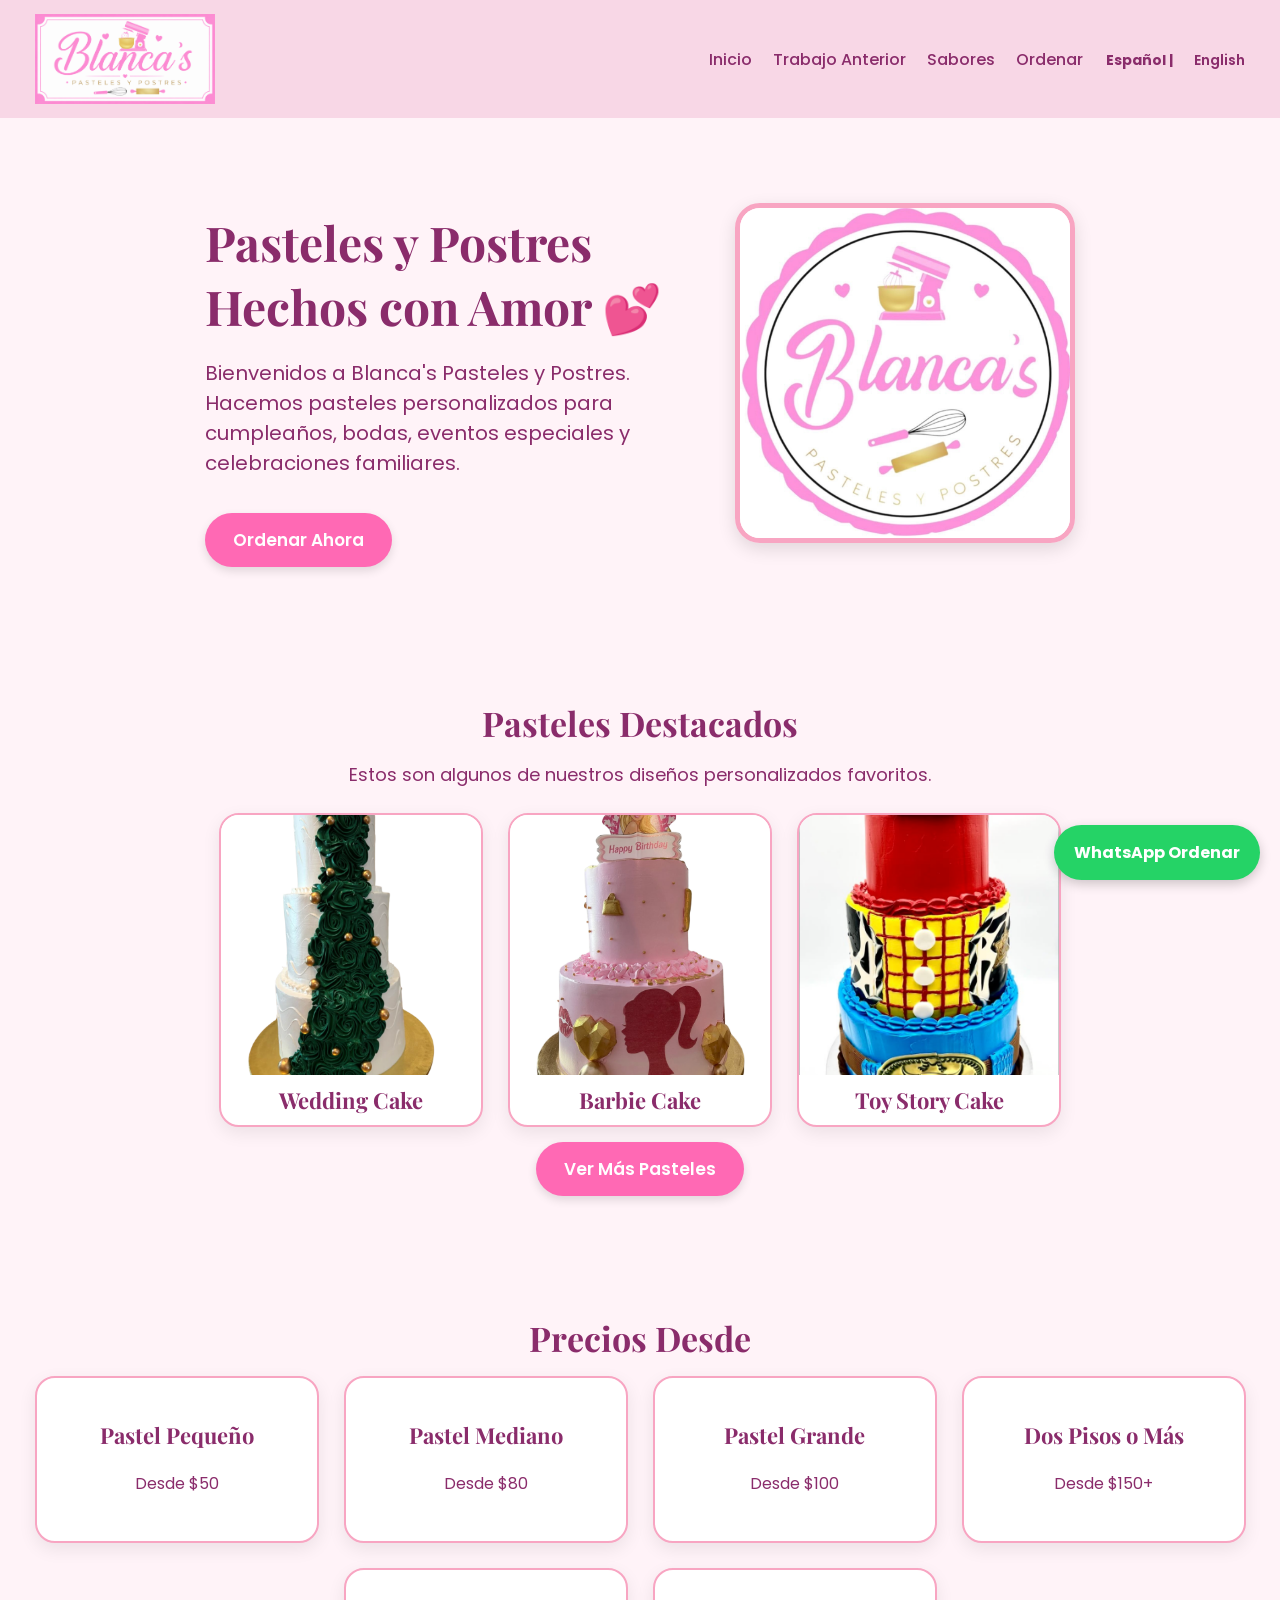
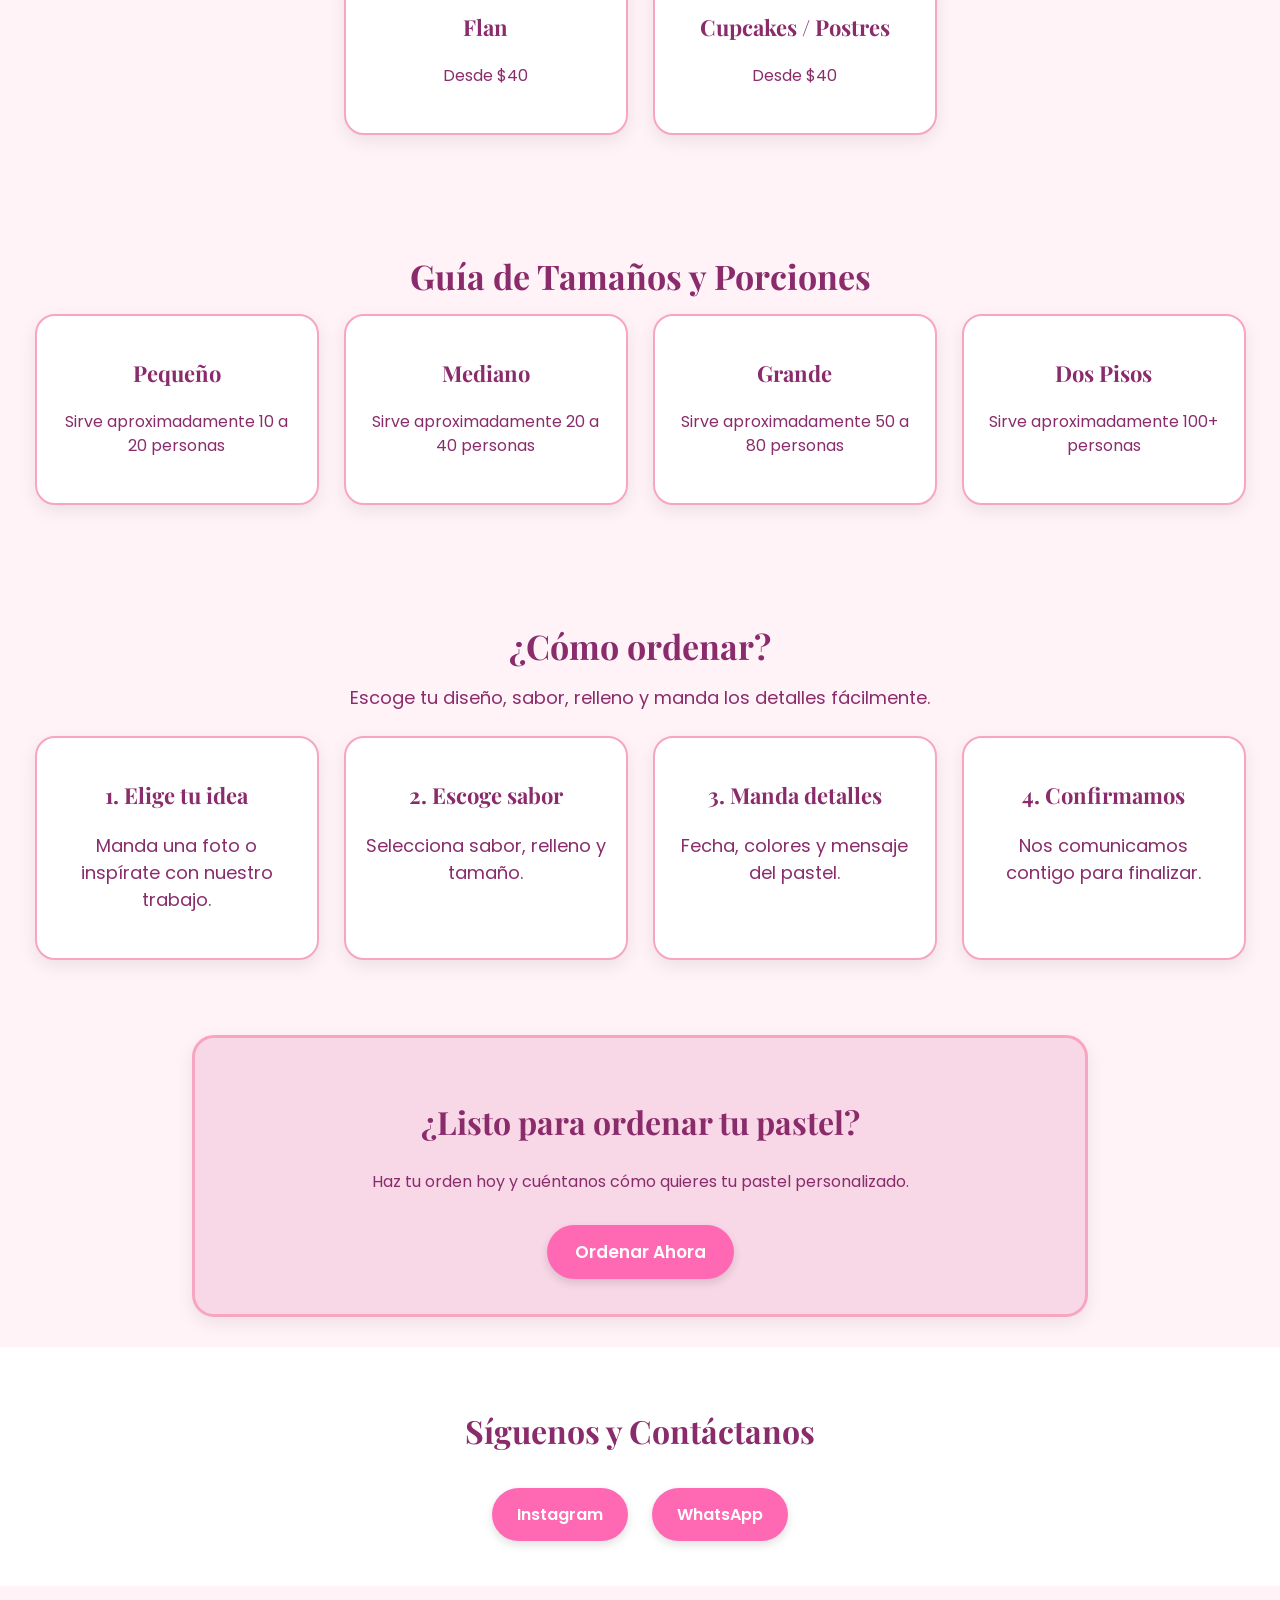
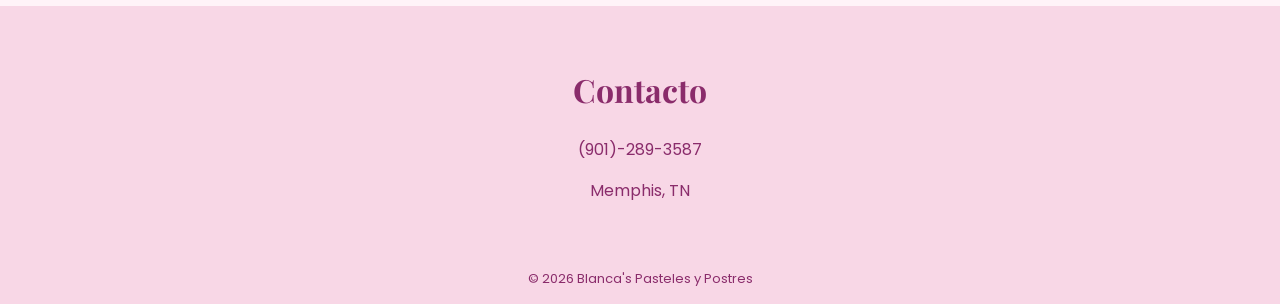
<file: index.html>
<!DOCTYPE html>
<html lang="es">
<head>
  <meta charset="UTF-8">
  <title>Blanca's Pasteles y Postres</title>

  <link href="https://fonts.googleapis.com/css2?family=Playfair+Display:wght@600;700&family=Poppins:wght@300;400;500;600&display=swap" rel="stylesheet">

  <style>
    body {
      margin: 0;
      font-family: 'Poppins', sans-serif;
      background-color: #fff3f8;
      color: #8a2c6b;
    }

    .topbar {
      display: flex;
      justify-content: space-between;
      align-items: center;
      padding: 14px 35px;
      background-color: #f8d7e6;
      font-weight: bold;
    }

    .logo img {
      width: 180px;
      height: auto;
      display: block;
    }

    .nav a {
      text-decoration: none;
      color: #8a2c6b;
      margin-left: 18px;
      font-weight: 500;
    }

    .lang-switch {
      margin-left: 20px;
      font-size: 14px;
    }

    .lang-switch a {
      color: #8a2c6b;
      text-decoration: none;
      font-weight: 600;
    }

    .hero {
      display: flex;
      align-items: center;
      justify-content: center;
      gap: 50px;
      padding: 60px 30px;
      flex-wrap: wrap;
    }

    .hero-text {
      max-width: 480px;
    }

    .hero-text h1 {
      font-size: 48px;
      margin-bottom: 10px;
      font-family: 'Playfair Display', serif;
      font-weight: 700;
    }

    .hero-text p {
      font-size: 20px;
      line-height: 1.5;
    }

    .hero img {
      width: 330px;
      border-radius: 25px;
      border: 5px solid #f8a5c2;
      box-shadow: 0 6px 18px rgba(0,0,0,0.12);
    }

    .button {
      background-color: #ff69b4;
      color: white;
      padding: 14px 28px;
      text-decoration: none;
      font-size: 17px;
      border-radius: 30px;
      display: inline-block;
      margin-top: 15px;
      font-weight: 600;
      box-shadow: 0 4px 10px rgba(0,0,0,0.12);
    }

    .section {
      text-align: center;
      padding: 45px 25px;
    }

    .section h2 {
      font-size: 34px;
      margin-bottom: 15px;
      font-family: 'Playfair Display', serif;
      font-weight: 700;
    }

    .section p {
      font-size: 18px;
      max-width: 700px;
      margin: 0 auto 25px;
      line-height: 1.5;
    }

    .photo-grid, .steps, .price-grid, .size-grid {
      display: flex;
      justify-content: center;
      gap: 25px;
      flex-wrap: wrap;
    }

    .step, .price-card, .size-card {
      background-color: white;
      width: 240px;
      padding: 20px;
      border-radius: 20px;
      border: 2px solid #f8a5c2;
      box-shadow: 0 6px 18px rgba(0,0,0,0.08);
    }

    .step h3, .price-card h3, .size-card h3 {
      font-family: 'Playfair Display', serif;
      font-size: 22px;
    }

    .photo-card {
      background-color: white;
      width: 260px;
      border-radius: 20px;
      border: 2px solid #f8a5c2;
      box-shadow: 0 6px 18px rgba(0,0,0,0.08);
      overflow: hidden;
    }

    .photo-card img {
      width: 100%;
      height: 260px;
      object-fit: cover;
      display: block;
    }

    .photo-card h3 {
      padding: 10px;
      margin: 0;
      font-family: 'Playfair Display', serif;
      font-size: 22px;
    }

    .price-card p, .size-card p {
      font-size: 16px;
      line-height: 1.5;
    }

    .order-section {
      background: #f8d7e6;
      margin: 30px auto;
      padding: 35px 20px;
      max-width: 850px;
      border-radius: 22px;
      border: 3px solid #f8a5c2;
      text-align: center;
      box-shadow: 0 6px 18px rgba(0,0,0,0.08);
    }

    .order-section h2 {
      font-family: 'Playfair Display', serif;
      font-size: 32px;
    }

    .social-section {
      text-align: center;
      padding: 35px;
      background: white;
    }

    .social-section h2 {
      font-family: 'Playfair Display', serif;
      font-size: 32px;
    }

    .social-btn {
      display: inline-block;
      margin: 10px;
      padding: 14px 25px;
      border-radius: 30px;
      text-decoration: none;
      color: white;
      font-weight: 600;
      background: #ff69b4;
      box-shadow: 0 4px 10px rgba(0,0,0,0.12);
    }

    .contact {
      text-align: center;
      padding: 35px;
      background-color: #f8d7e6;
      margin-top: 20px;
    }

    .contact h2 {
      font-family: 'Playfair Display', serif;
      font-size: 32px;
    }

    .whatsapp-float {
      position: fixed;
      bottom: 20px;
      right: 20px;
      background: #25D366;
      color: white;
      padding: 15px 20px;
      border-radius: 50px;
      text-decoration: none;
      font-weight: bold;
      box-shadow: 0 4px 12px rgba(0,0,0,0.2);
    }

    footer {
      text-align: center;
      font-size: 13px;
      padding: 15px;
      background-color: #f8d7e6;
    }

    @media (max-width: 700px) {
      .topbar {
        flex-direction: column;
        gap: 10px;
      }

      .logo img {
        width: 150px;
      }

      .nav a {
        margin: 8px;
        display: inline-block;
      }

      .lang-switch {
        display: block;
        margin: 8px 0;
      }

      .hero-text h1 {
        font-size: 36px;
      }

      .hero img {
        width: 260px;
      }
    }
  </style>
</head>

<body>

<div class="topbar">
  <div class="logo">
    <img src="logo.png" alt="Blanca's Pasteles Logo">
  </div>

  <div class="nav">
    <a href="index.html">Inicio</a>
    <a href="work.html">Trabajo Anterior</a>
    <a href="flavors.html">Sabores</a>
    <a href="order.html">Ordenar</a>
    <span class="lang-switch"><strong>Español</strong> | <a href="index-en.html">English</a></span>
  </div>
</div>

<div class="hero">
  <div class="hero-text">
    <h1>Pasteles y Postres Hechos con Amor 💕</h1>
    <p>
      Bienvenidos a Blanca's Pasteles y Postres. Hacemos pasteles personalizados
      para cumpleaños, bodas, eventos especiales y celebraciones familiares.
    </p>

    <a class="button" href="order.html">Ordenar Ahora</a>
  </div>

  <img src="Rellenos.jpeg" alt="Pasteles">
</div>

<div class="section">
  <h2>Pasteles Destacados</h2>
  <p>Estos son algunos de nuestros diseños personalizados favoritos.</p>

  <div class="photo-grid">
    <div class="photo-card">
      <img src="cake2.jpg" alt="Wedding Cake">
      <h3>Wedding Cake</h3>
    </div>

    <div class="photo-card">
      <img src="cake5.jpg" alt="Barbie Cake">
      <h3>Barbie Cake</h3>
    </div>

    <div class="photo-card">
      <img src="cake6.jpg" alt="Toy Story Cake">
      <h3>Toy Story Cake</h3>
    </div>
  </div>

  <a class="button" href="work.html">Ver Más Pasteles</a>
</div>

<div class="section">
  <h2>Precios Desde</h2>

  <div class="price-grid">
    <div class="price-card"><h3>Pastel Pequeño</h3><p>Desde $50</p></div>
    <div class="price-card"><h3>Pastel Mediano</h3><p>Desde $80</p></div>
    <div class="price-card"><h3>Pastel Grande</h3><p>Desde $100</p></div>
    <div class="price-card"><h3>Dos Pisos o Más</h3><p>Desde $150+</p></div>
    <div class="price-card"><h3>Flan</h3><p>Desde $40</p></div>
    <div class="price-card"><h3>Cupcakes / Postres</h3><p>Desde $40</p></div>
  </div>
</div>

<div class="section">
  <h2>Guía de Tamaños y Porciones</h2>

  <div class="size-grid">
    <div class="size-card"><h3>Pequeño</h3><p>Sirve aproximadamente 10 a 20 personas</p></div>
    <div class="size-card"><h3>Mediano</h3><p>Sirve aproximadamente 20 a 40 personas</p></div>
    <div class="size-card"><h3>Grande</h3><p>Sirve aproximadamente 50 a 80 personas</p></div>
    <div class="size-card"><h3>Dos Pisos</h3><p>Sirve aproximadamente 100+ personas</p></div>
  </div>
</div>

<div class="section">
  <h2>¿Cómo ordenar?</h2>
  <p>Escoge tu diseño, sabor, relleno y manda los detalles fácilmente.</p>

  <div class="steps">
    <div class="step">
      <h3>1. Elige tu idea</h3>
      <p>Manda una foto o inspírate con nuestro trabajo.</p>
    </div>

    <div class="step">
      <h3>2. Escoge sabor</h3>
      <p>Selecciona sabor, relleno y tamaño.</p>
    </div>

    <div class="step">
      <h3>3. Manda detalles</h3>
      <p>Fecha, colores y mensaje del pastel.</p>
    </div>

    <div class="step">
      <h3>4. Confirmamos</h3>
      <p>Nos comunicamos contigo para finalizar.</p>
    </div>
  </div>
</div>

<div class="order-section">
  <h2>¿Listo para ordenar tu pastel?</h2>
  <p>Haz tu orden hoy y cuéntanos cómo quieres tu pastel personalizado.</p>
  <a class="button" href="order.html">Ordenar Ahora</a>
</div>

<div class="social-section">
  <h2>Síguenos y Contáctanos</h2>
  <a class="social-btn" href="https://www.instagram.com/blancaspasteles/" target="_blank">Instagram</a>
  <a class="social-btn" href="https://wa.me/19012893587" target="_blank">WhatsApp</a>
</div>

<div class="contact">
  <h2>Contacto</h2>
  <p>(901)-289-3587</p>
  <p>Memphis, TN</p>
</div>

<footer>
  © 2026 Blanca's Pasteles y Postres
</footer>

<a class="whatsapp-float" href="https://wa.me/19012893587" target="_blank">WhatsApp Ordenar</a>

</body>
</html>
</file>
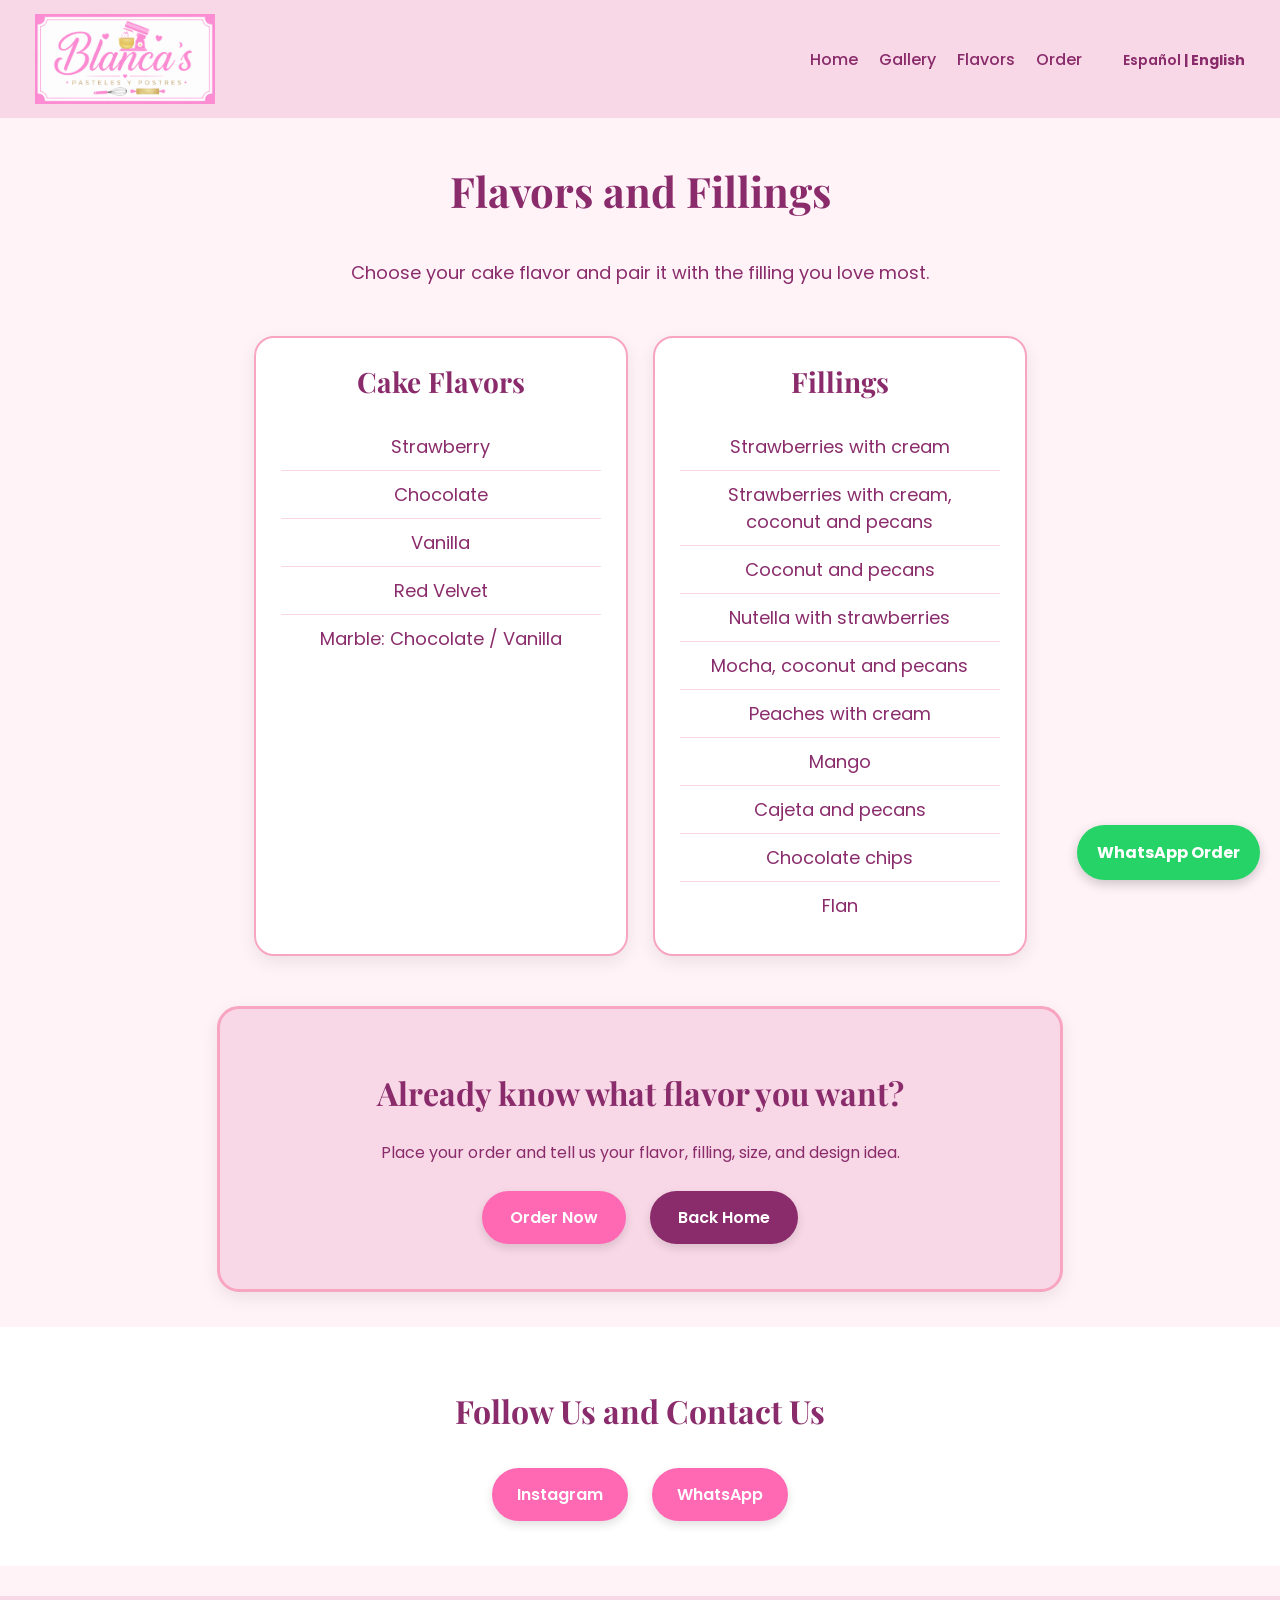
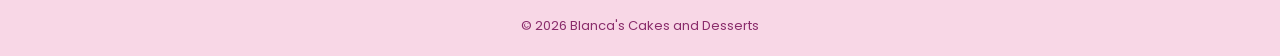
<file: flavors-en.html>
<!DOCTYPE html>
<html lang="en">
<head>
  <meta charset="UTF-8">
  <title>Flavors and Fillings - Blanca's</title>

  <link href="https://fonts.googleapis.com/css2?family=Playfair+Display:wght@600;700&family=Poppins:wght@300;400;500;600&display=swap" rel="stylesheet">

  <style>
    body {
      font-family: 'Poppins', sans-serif;
      background-color: #fff3f8;
      color: #8a2c6b;
      margin: 0;
      text-align: center;
    }

    .topbar {
      display: flex;
      justify-content: space-between;
      align-items: center;
      padding: 14px 35px;
      background-color: #f8d7e6;
      font-weight: bold;
    }

    .logo img {
      width: 180px;
      height: auto;
      display: block;
    }

    .nav a {
      text-decoration: none;
      color: #8a2c6b;
      margin-left: 18px;
      font-weight: 500;
    }

    .lang-switch {
      margin-left: 20px;
      font-size: 14px;
    }

    .lang-switch a {
      color: #8a2c6b;
      text-decoration: none;
      font-weight: 600;
    }

    header {
      padding: 45px 20px 20px;
    }

    h1 {
      margin: 0;
      font-size: 42px;
      font-family: 'Playfair Display', serif;
    }

    .intro {
      max-width: 650px;
      margin: 20px auto;
      padding: 0 20px;
      font-size: 18px;
      line-height: 1.5;
    }

    .menu-container {
      display: flex;
      flex-wrap: wrap;
      justify-content: center;
      gap: 25px;
      padding: 30px;
    }

    .menu-card {
      background: white;
      width: 320px;
      padding: 25px;
      border-radius: 20px;
      border: 2px solid #f8a5c2;
      box-shadow: 0 6px 18px rgba(0,0,0,0.08);
    }

    .menu-card h2 {
      margin-top: 0;
      font-size: 28px;
      font-family: 'Playfair Display', serif;
    }

    ul {
      list-style: none;
      padding: 0;
      margin: 0;
      font-size: 18px;
    }

    li {
      padding: 10px;
      border-bottom: 1px solid #f8d7e6;
    }

    li:last-child {
      border-bottom: none;
    }

    .order-section {
      background: #f8d7e6;
      margin: 20px auto 35px;
      padding: 35px 20px;
      max-width: 800px;
      border-radius: 22px;
      border: 3px solid #f8a5c2;
      box-shadow: 0 6px 18px rgba(0,0,0,0.08);
    }

    .order-section h2,
    .social-section h2 {
      font-size: 32px;
      font-family: 'Playfair Display', serif;
    }

    .button {
      display: inline-block;
      margin: 10px;
      text-decoration: none;
      background: #ff69b4;
      color: white;
      padding: 14px 28px;
      border-radius: 30px;
      font-weight: 600;
      box-shadow: 0 4px 10px rgba(0,0,0,0.12);
    }

    .home-button {
      background: #8a2c6b;
    }

    .social-section {
      text-align: center;
      padding: 35px;
      background: white;
    }

    .social-btn {
      display: inline-block;
      margin: 10px;
      padding: 14px 25px;
      border-radius: 30px;
      text-decoration: none;
      color: white;
      font-weight: 600;
      background: #ff69b4;
      box-shadow: 0 4px 10px rgba(0,0,0,0.12);
    }

    .whatsapp-float {
      position: fixed;
      bottom: 20px;
      right: 20px;
      background: #25D366;
      color: white;
      padding: 15px 20px;
      border-radius: 50px;
      text-decoration: none;
      font-weight: bold;
      box-shadow: 0 4px 12px rgba(0,0,0,0.2);
      z-index: 100;
    }

    footer {
      background-color: #f8d7e6;
      padding: 20px;
      margin-top: 30px;
      font-size: 13px;
    }

    @media (max-width: 700px) {
      .topbar {
        flex-direction: column;
        gap: 10px;
      }

      .logo img {
        width: 150px;
      }

      .nav a {
        margin: 8px;
        display: inline-block;
      }
    }
  </style>
</head>

<body>

<div class="topbar">
  <div class="logo">
    <img src="logo.png" alt="Blanca's Logo">
  </div>

  <div class="nav">
    <a href="index-en.html">Home</a>
    <a href="work-en.html">Gallery</a>
    <a href="flavors-en.html">Flavors</a>
    <a href="order-en.html">Order</a>
    <span class="lang-switch"><a href="flavors.html">Español</a> | <strong>English</strong></span>
  </div>
</div>

<header>
  <h1>Flavors and Fillings</h1>
</header>

<p class="intro">
  Choose your cake flavor and pair it with the filling you love most.
</p>

<div class="menu-container">

  <div class="menu-card">
    <h2>Cake Flavors</h2>
    <ul>
      <li>Strawberry</li>
      <li>Chocolate</li>
      <li>Vanilla</li>
      <li>Red Velvet</li>
      <li>Marble: Chocolate / Vanilla</li>
    </ul>
  </div>

  <div class="menu-card">
    <h2>Fillings</h2>
    <ul>
      <li>Strawberries with cream</li>
      <li>Strawberries with cream, coconut and pecans</li>
      <li>Coconut and pecans</li>
      <li>Nutella with strawberries</li>
      <li>Mocha, coconut and pecans</li>
      <li>Peaches with cream</li>
      <li>Mango</li>
      <li>Cajeta and pecans</li>
      <li>Chocolate chips</li>
      <li>Flan</li>
    </ul>
  </div>

</div>

<div class="order-section">
  <h2>Already know what flavor you want?</h2>
  <p>Place your order and tell us your flavor, filling, size, and design idea.</p>

  <a class="button" href="order-en.html">Order Now</a>
  <a class="button home-button" href="index-en.html">Back Home</a>
</div>

<div class="social-section">
  <h2>Follow Us and Contact Us</h2>
  <a class="social-btn" href="https://www.instagram.com/blancaspasteles/" target="_blank">Instagram</a>
  <a class="social-btn" href="https://wa.me/19012893587" target="_blank">WhatsApp</a>
</div>

<footer>
  © 2026 Blanca's Cakes and Desserts
</footer>

<a class="whatsapp-float" href="https://wa.me/19012893587" target="_blank">WhatsApp Order</a>

</body>
</html>
</file>
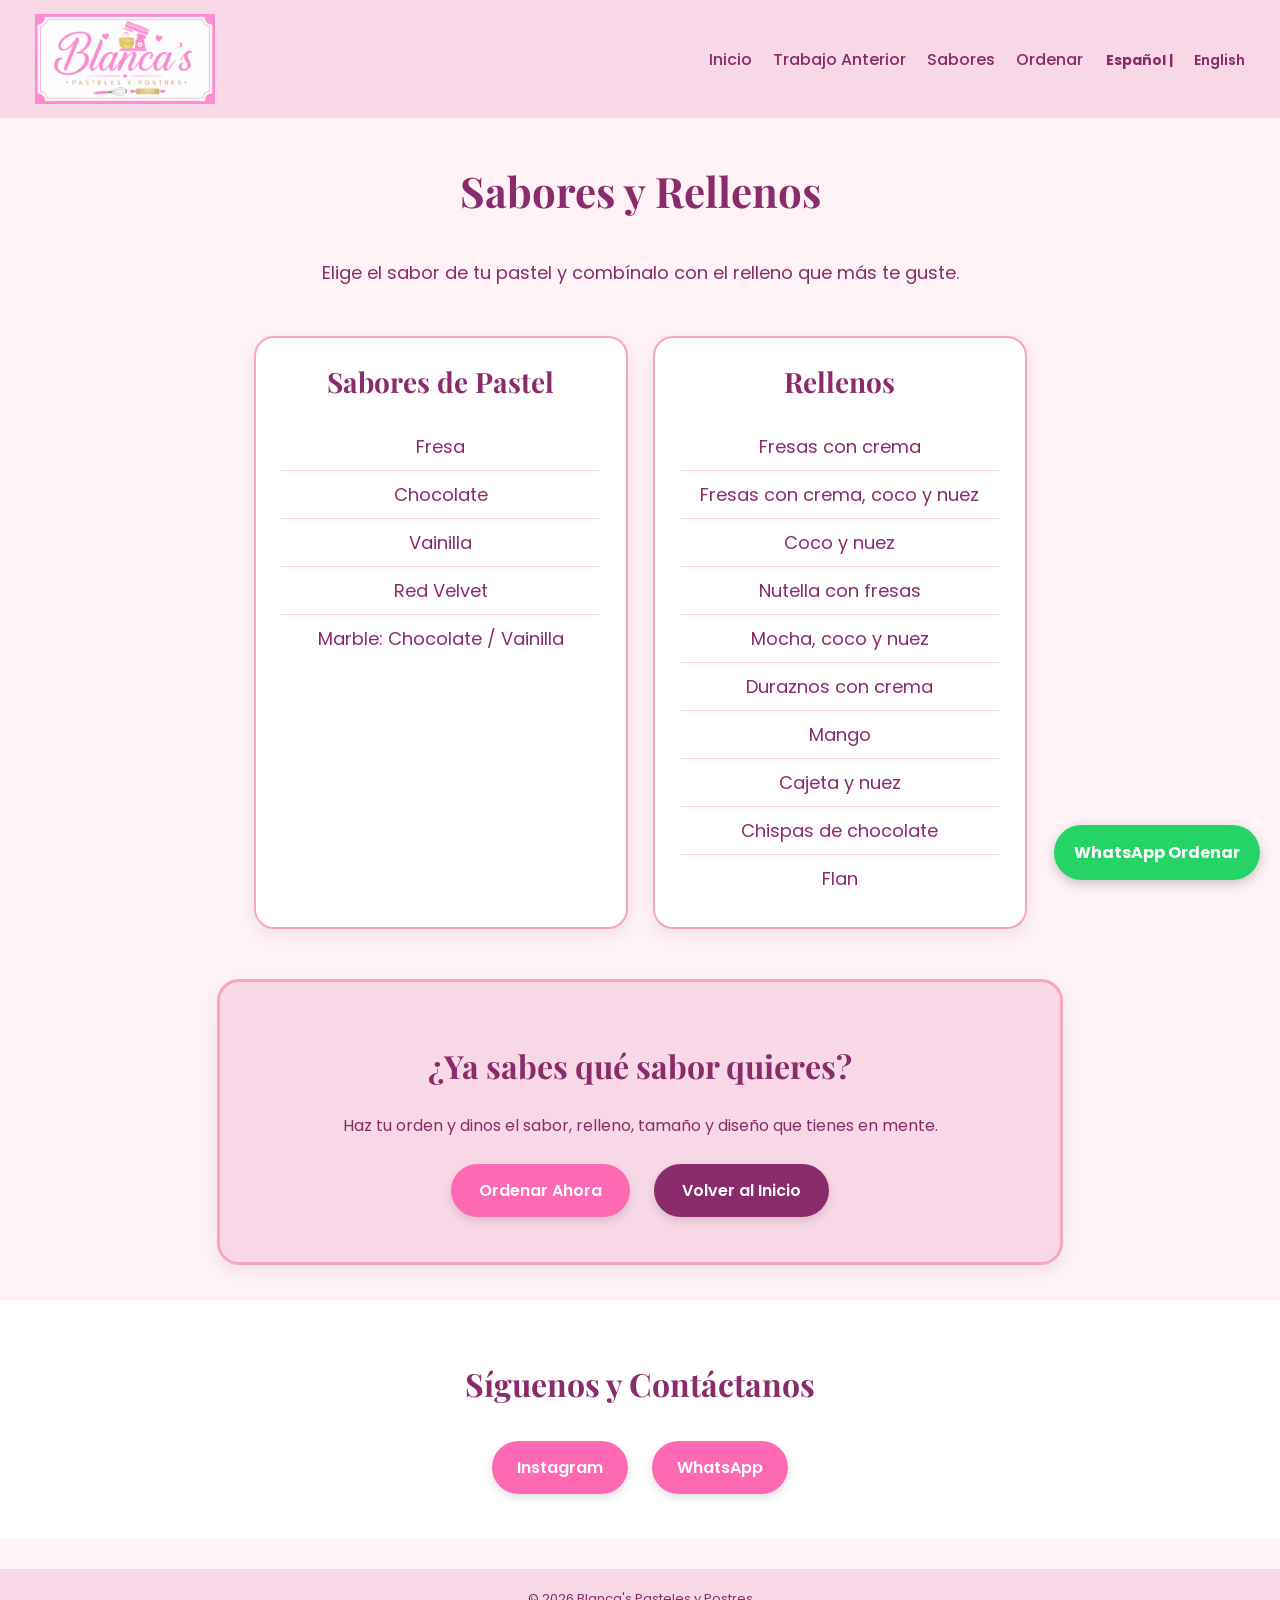
<file: flavors.html>
<!DOCTYPE html>
<html lang="es">
<head>
  <meta charset="UTF-8">
  <title>Sabores y Rellenos - Blanca's</title>

  <link href="https://fonts.googleapis.com/css2?family=Playfair+Display:wght@600;700&family=Poppins:wght@300;400;500;600&display=swap" rel="stylesheet">

  <style>
    body {
      font-family: 'Poppins', sans-serif;
      background-color: #fff3f8;
      color: #8a2c6b;
      margin: 0;
      text-align: center;
    }

    .topbar {
      display: flex;
      justify-content: space-between;
      align-items: center;
      padding: 14px 35px;
      background-color: #f8d7e6;
      font-weight: bold;
    }

    .logo img {
      width: 180px;
      height: auto;
      display: block;
    }

    .nav a {
      text-decoration: none;
      color: #8a2c6b;
      margin-left: 18px;
      font-weight: 500;
    }

    .lang-switch {
      margin-left: 20px;
      font-size: 14px;
    }

    .lang-switch a {
      color: #8a2c6b;
      text-decoration: none;
      font-weight: 600;
    }

    header {
      padding: 45px 20px 20px;
    }

    h1 {
      margin: 0;
      font-size: 42px;
      font-family: 'Playfair Display', serif;
    }

    .intro {
      max-width: 650px;
      margin: 20px auto;
      padding: 0 20px;
      font-size: 18px;
      line-height: 1.5;
    }

    .menu-container {
      display: flex;
      flex-wrap: wrap;
      justify-content: center;
      gap: 25px;
      padding: 30px;
    }

    .menu-card {
      background: white;
      width: 320px;
      padding: 25px;
      border-radius: 20px;
      border: 2px solid #f8a5c2;
      box-shadow: 0 6px 18px rgba(0,0,0,0.08);
    }

    .menu-card h2 {
      margin-top: 0;
      font-size: 28px;
      font-family: 'Playfair Display', serif;
    }

    ul {
      list-style: none;
      padding: 0;
      margin: 0;
      font-size: 18px;
    }

    li {
      padding: 10px;
      border-bottom: 1px solid #f8d7e6;
    }

    li:last-child {
      border-bottom: none;
    }

    .order-section {
      background: #f8d7e6;
      margin: 20px auto 35px;
      padding: 35px 20px;
      max-width: 800px;
      border-radius: 22px;
      border: 3px solid #f8a5c2;
      box-shadow: 0 6px 18px rgba(0,0,0,0.08);
    }

    .order-section h2,
    .social-section h2 {
      font-size: 32px;
      font-family: 'Playfair Display', serif;
    }

    .button {
      display: inline-block;
      margin: 10px;
      text-decoration: none;
      background: #ff69b4;
      color: white;
      padding: 14px 28px;
      border-radius: 30px;
      font-weight: 600;
      box-shadow: 0 4px 10px rgba(0,0,0,0.12);
    }

    .home-button {
      background: #8a2c6b;
    }

    .social-section {
      text-align: center;
      padding: 35px;
      background: white;
    }

    .social-btn {
      display: inline-block;
      margin: 10px;
      padding: 14px 25px;
      border-radius: 30px;
      text-decoration: none;
      color: white;
      font-weight: 600;
      background: #ff69b4;
      box-shadow: 0 4px 10px rgba(0,0,0,0.12);
    }

    .whatsapp-float {
      position: fixed;
      bottom: 20px;
      right: 20px;
      background: #25D366;
      color: white;
      padding: 15px 20px;
      border-radius: 50px;
      text-decoration: none;
      font-weight: bold;
      box-shadow: 0 4px 12px rgba(0,0,0,0.2);
      z-index: 100;
    }

    footer {
      background-color: #f8d7e6;
      padding: 20px;
      margin-top: 30px;
      font-size: 13px;
    }

    @media (max-width: 700px) {
      .topbar {
        flex-direction: column;
        gap: 10px;
      }

      .logo img {
        width: 150px;
      }

      .nav a {
        margin: 8px;
        display: inline-block;
      }

      .lang-switch {
        display: block;
        margin: 8px 0;
      }

      h1 {
        font-size: 34px;
      }

      .menu-card {
        width: 85%;
      }

      .order-section {
        margin: 20px;
      }
    }
  </style>
</head>

<body>

<div class="topbar">
  <div class="logo">
    <img src="logo.png" alt="Blanca's Pasteles Logo">
  </div>

  <div class="nav">
    <a href="index.html">Inicio</a>
    <a href="work.html">Trabajo Anterior</a>
    <a href="flavors.html">Sabores</a>
    <a href="order.html">Ordenar</a>
    <span class="lang-switch"><strong>Español</strong> | <a href="flavors-en.html">English</a></span>
  </div>
</div>

<header>
  <h1>Sabores y Rellenos</h1>
</header>

<p class="intro">
  Elige el sabor de tu pastel y combínalo con el relleno que más te guste.
</p>

<div class="menu-container">

  <div class="menu-card">
    <h2>Sabores de Pastel</h2>
    <ul>
      <li>Fresa</li>
      <li>Chocolate</li>
      <li>Vainilla</li>
      <li>Red Velvet</li>
      <li>Marble: Chocolate / Vainilla</li>
    </ul>
  </div>

  <div class="menu-card">
    <h2>Rellenos</h2>
    <ul>
      <li>Fresas con crema</li>
      <li>Fresas con crema, coco y nuez</li>
      <li>Coco y nuez</li>
      <li>Nutella con fresas</li>
      <li>Mocha, coco y nuez</li>
      <li>Duraznos con crema</li>
      <li>Mango</li>
      <li>Cajeta y nuez</li>
      <li>Chispas de chocolate</li>
      <li>Flan</li>
    </ul>
  </div>

</div>

<div class="order-section">
  <h2>¿Ya sabes qué sabor quieres?</h2>
  <p>Haz tu orden y dinos el sabor, relleno, tamaño y diseño que tienes en mente.</p>

  <a class="button" href="order.html">Ordenar Ahora</a>
  <a class="button home-button" href="index.html">Volver al Inicio</a>
</div>

<div class="social-section">
  <h2>Síguenos y Contáctanos</h2>
  <a class="social-btn" href="https://www.instagram.com/blancaspasteles/" target="_blank">Instagram</a>
  <a class="social-btn" href="https://wa.me/19012893587" target="_blank">WhatsApp</a>
</div>

<footer>
  © 2026 Blanca's Pasteles y Postres
</footer>

<a class="whatsapp-float" href="https://wa.me/19012893587" target="_blank">WhatsApp Ordenar</a>

</body>
</html>
</file>
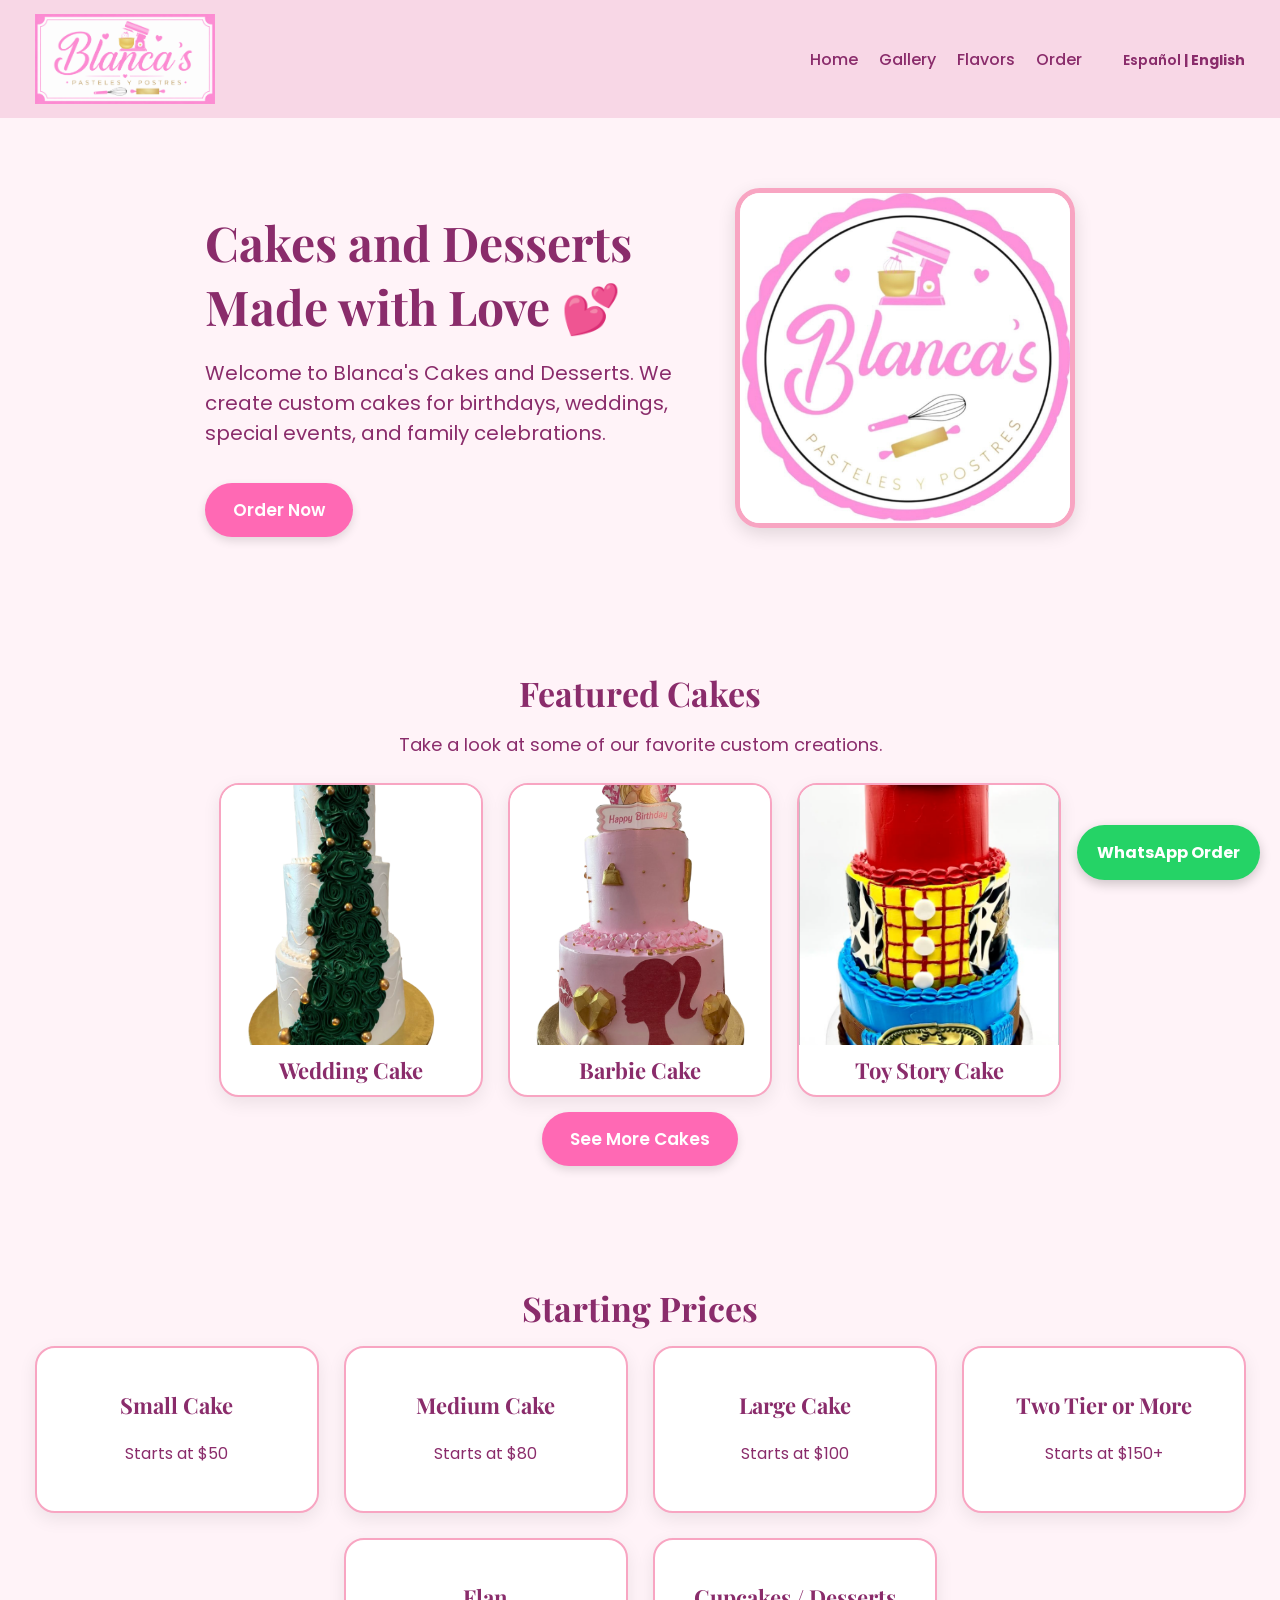
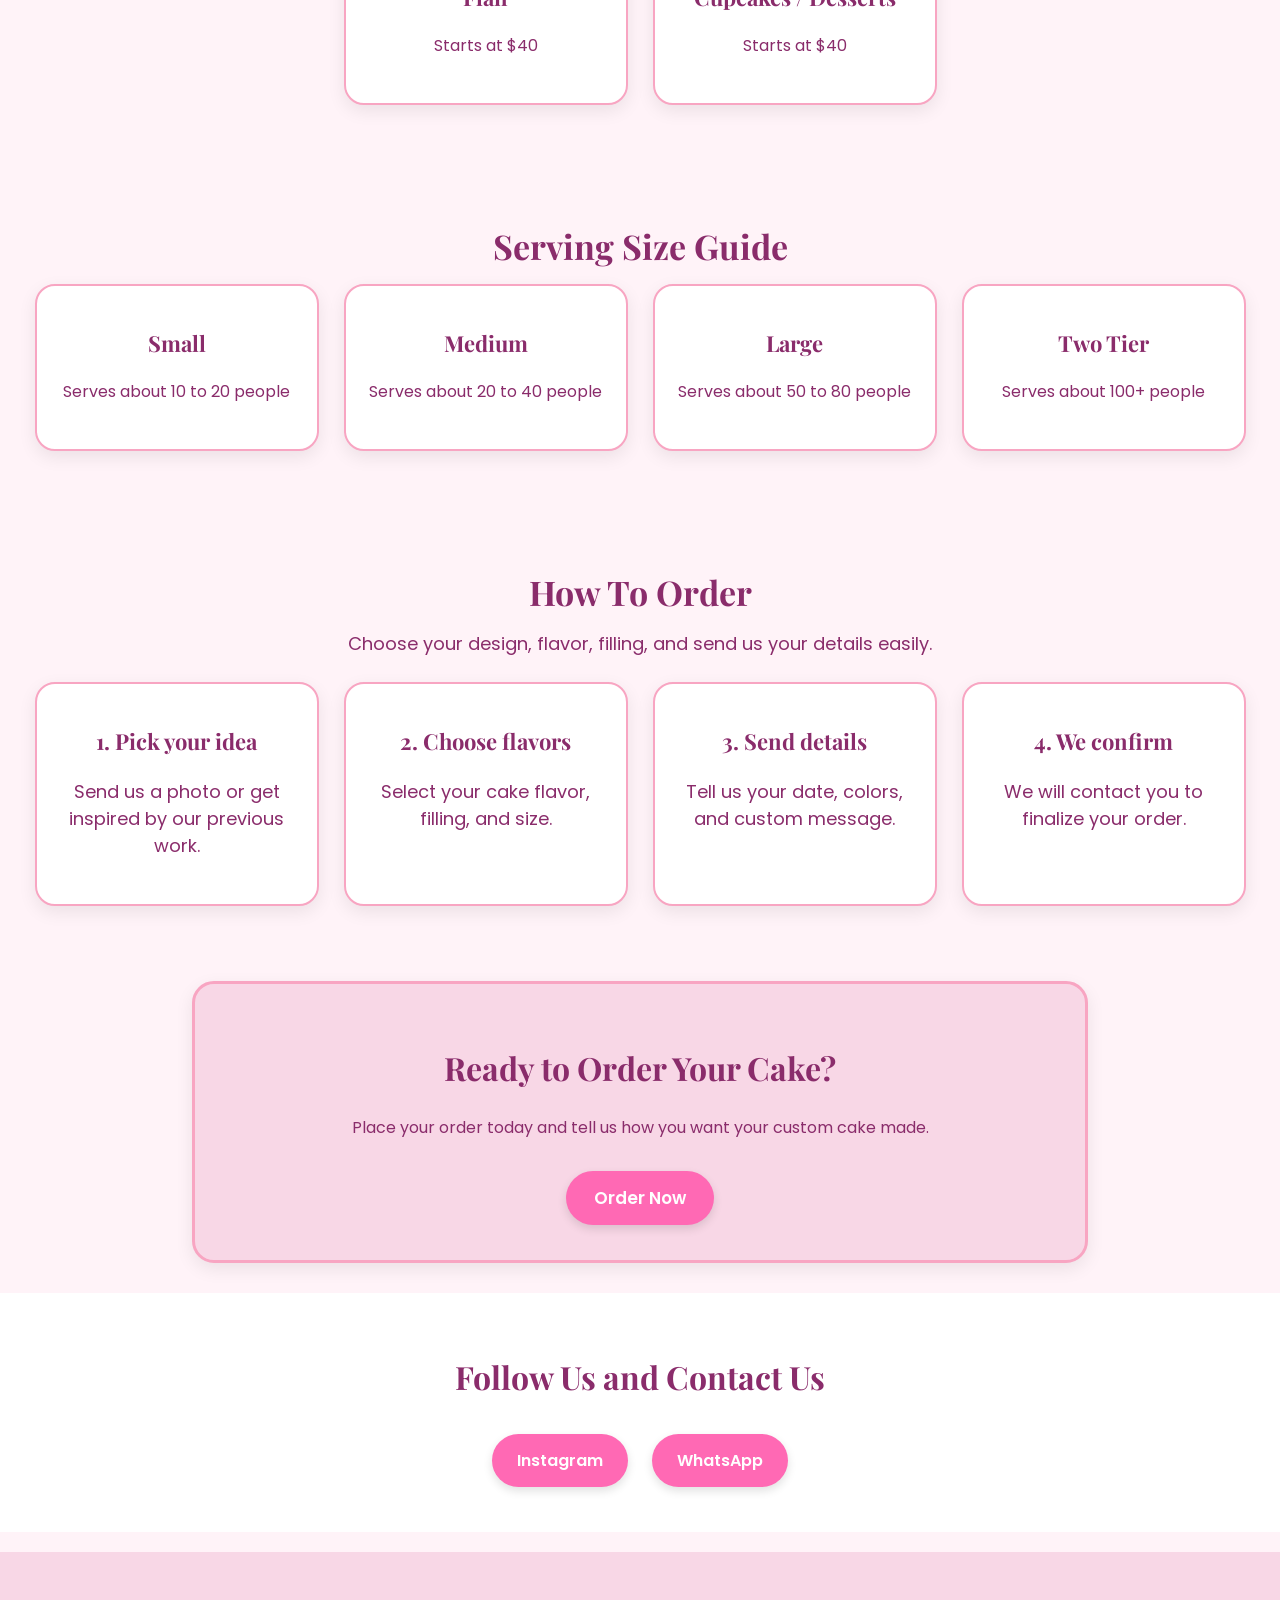
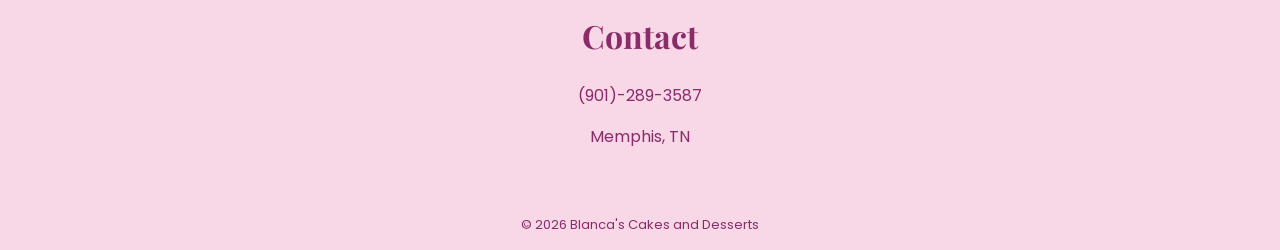
<file: index-en.html>
<!DOCTYPE html>
<html lang="en">
<head>
  <meta charset="UTF-8">
  <title>Blanca's Cakes and Desserts</title>

  <link href="https://fonts.googleapis.com/css2?family=Playfair+Display:wght@600;700&family=Poppins:wght@300;400;500;600&display=swap" rel="stylesheet">

  <style>
    body {
      margin: 0;
      font-family: 'Poppins', sans-serif;
      background-color: #fff3f8;
      color: #8a2c6b;
    }

    .topbar {
      display: flex;
      justify-content: space-between;
      align-items: center;
      padding: 14px 35px;
      background-color: #f8d7e6;
      font-weight: bold;
    }

    .logo img {
      width: 180px;
      height: auto;
      display: block;
    }

    .nav a {
      text-decoration: none;
      color: #8a2c6b;
      margin-left: 18px;
      font-weight: 500;
    }

    .lang-switch {
      margin-left: 20px;
      font-size: 14px;
    }

    .lang-switch a {
      color: #8a2c6b;
      text-decoration: none;
      font-weight: 600;
    }

    .hero {
      display: flex;
      align-items: center;
      justify-content: center;
      gap: 50px;
      padding: 60px 30px;
      flex-wrap: wrap;
    }

    .hero-text {
      max-width: 480px;
    }

    .hero-text h1 {
      font-size: 48px;
      margin-bottom: 10px;
      font-family: 'Playfair Display', serif;
      font-weight: 700;
    }

    .hero-text p {
      font-size: 20px;
      line-height: 1.5;
    }

    .hero img {
      width: 330px;
      border-radius: 25px;
      border: 5px solid #f8a5c2;
      box-shadow: 0 6px 18px rgba(0,0,0,0.12);
    }

    .button {
      background-color: #ff69b4;
      color: white;
      padding: 14px 28px;
      text-decoration: none;
      font-size: 17px;
      border-radius: 30px;
      display: inline-block;
      margin-top: 15px;
      font-weight: 600;
      box-shadow: 0 4px 10px rgba(0,0,0,0.12);
    }

    .section {
      text-align: center;
      padding: 45px 25px;
    }

    .section h2 {
      font-size: 34px;
      margin-bottom: 15px;
      font-family: 'Playfair Display', serif;
      font-weight: 700;
    }

    .section p {
      font-size: 18px;
      max-width: 700px;
      margin: 0 auto 25px;
      line-height: 1.5;
    }

    .photo-grid, .steps, .price-grid, .size-grid {
      display: flex;
      justify-content: center;
      gap: 25px;
      flex-wrap: wrap;
    }

    .step, .price-card, .size-card {
      background-color: white;
      width: 240px;
      padding: 20px;
      border-radius: 20px;
      border: 2px solid #f8a5c2;
      box-shadow: 0 6px 18px rgba(0,0,0,0.08);
    }

    .step h3, .price-card h3, .size-card h3 {
      font-family: 'Playfair Display', serif;
      font-size: 22px;
    }

    .photo-card {
      background-color: white;
      width: 260px;
      border-radius: 20px;
      border: 2px solid #f8a5c2;
      box-shadow: 0 6px 18px rgba(0,0,0,0.08);
      overflow: hidden;
    }

    .photo-card img {
      width: 100%;
      height: 260px;
      object-fit: cover;
      display: block;
    }

    .photo-card h3 {
      padding: 10px;
      margin: 0;
      font-family: 'Playfair Display', serif;
      font-size: 22px;
    }

    .price-card p, .size-card p {
      font-size: 16px;
      line-height: 1.5;
    }

    .order-section {
      background: #f8d7e6;
      margin: 30px auto;
      padding: 35px 20px;
      max-width: 850px;
      border-radius: 22px;
      border: 3px solid #f8a5c2;
      text-align: center;
      box-shadow: 0 6px 18px rgba(0,0,0,0.08);
    }

    .order-section h2 {
      font-family: 'Playfair Display', serif;
      font-size: 32px;
    }

    .social-section {
      text-align: center;
      padding: 35px;
      background: white;
    }

    .social-section h2 {
      font-family: 'Playfair Display', serif;
      font-size: 32px;
    }

    .social-btn {
      display: inline-block;
      margin: 10px;
      padding: 14px 25px;
      border-radius: 30px;
      text-decoration: none;
      color: white;
      font-weight: 600;
      background: #ff69b4;
      box-shadow: 0 4px 10px rgba(0,0,0,0.12);
    }

    .contact {
      text-align: center;
      padding: 35px;
      background-color: #f8d7e6;
      margin-top: 20px;
    }

    .contact h2 {
      font-family: 'Playfair Display', serif;
      font-size: 32px;
    }

    .whatsapp-float {
      position: fixed;
      bottom: 20px;
      right: 20px;
      background: #25D366;
      color: white;
      padding: 15px 20px;
      border-radius: 50px;
      text-decoration: none;
      font-weight: bold;
      box-shadow: 0 4px 12px rgba(0,0,0,0.2);
    }

    footer {
      text-align: center;
      font-size: 13px;
      padding: 15px;
      background-color: #f8d7e6;
    }

    @media (max-width: 700px) {
      .topbar {
        flex-direction: column;
        gap: 10px;
      }

      .logo img {
        width: 150px;
      }

      .nav a {
        margin: 8px;
        display: inline-block;
      }

      .hero-text h1 {
        font-size: 36px;
      }

      .hero img {
        width: 260px;
      }
    }
  </style>
</head>

<body>

<div class="topbar">
  <div class="logo">
    <img src="logo.png" alt="Blanca's Pasteles Logo">
  </div>

  <div class="nav">
    <a href="index-en.html">Home</a>
    <a href="work-en.html">Gallery</a>
    <a href="flavors-en.html">Flavors</a>
    <a href="order-en.html">Order</a>
    <span class="lang-switch"><a href="index.html">Español</a> | <strong>English</strong></span>
  </div>
</div>

<div class="hero">
  <div class="hero-text">
    <h1>Cakes and Desserts Made with Love 💕</h1>
    <p>
      Welcome to Blanca's Cakes and Desserts. We create custom cakes
      for birthdays, weddings, special events, and family celebrations.
    </p>

    <a class="button" href="order-en.html">Order Now</a>
  </div>

  <img src="Rellenos.jpeg" alt="Cakes">
</div>

<div class="section">
  <h2>Featured Cakes</h2>
  <p>Take a look at some of our favorite custom creations.</p>

  <div class="photo-grid">
    <div class="photo-card">
      <img src="cake2.jpg" alt="Wedding Cake">
      <h3>Wedding Cake</h3>
    </div>

    <div class="photo-card">
      <img src="cake5.jpg" alt="Barbie Cake">
      <h3>Barbie Cake</h3>
    </div>

    <div class="photo-card">
      <img src="cake6.jpg" alt="Toy Story Cake">
      <h3>Toy Story Cake</h3>
    </div>
  </div>

  <a class="button" href="work-en.html">See More Cakes</a>
</div>

<div class="section">
  <h2>Starting Prices</h2>

  <div class="price-grid">
    <div class="price-card"><h3>Small Cake</h3><p>Starts at $50</p></div>
    <div class="price-card"><h3>Medium Cake</h3><p>Starts at $80</p></div>
    <div class="price-card"><h3>Large Cake</h3><p>Starts at $100</p></div>
    <div class="price-card"><h3>Two Tier or More</h3><p>Starts at $150+</p></div>
    <div class="price-card"><h3>Flan</h3><p>Starts at $40</p></div>
    <div class="price-card"><h3>Cupcakes / Desserts</h3><p>Starts at $40</p></div>
  </div>
</div>

<div class="section">
  <h2>Serving Size Guide</h2>

  <div class="size-grid">
    <div class="size-card"><h3>Small</h3><p>Serves about 10 to 20 people</p></div>
    <div class="size-card"><h3>Medium</h3><p>Serves about 20 to 40 people</p></div>
    <div class="size-card"><h3>Large</h3><p>Serves about 50 to 80 people</p></div>
    <div class="size-card"><h3>Two Tier</h3><p>Serves about 100+ people</p></div>
  </div>
</div>

<div class="section">
  <h2>How To Order</h2>
  <p>Choose your design, flavor, filling, and send us your details easily.</p>

  <div class="steps">
    <div class="step">
      <h3>1. Pick your idea</h3>
      <p>Send us a photo or get inspired by our previous work.</p>
    </div>

    <div class="step">
      <h3>2. Choose flavors</h3>
      <p>Select your cake flavor, filling, and size.</p>
    </div>

    <div class="step">
      <h3>3. Send details</h3>
      <p>Tell us your date, colors, and custom message.</p>
    </div>

    <div class="step">
      <h3>4. We confirm</h3>
      <p>We will contact you to finalize your order.</p>
    </div>
  </div>
</div>

<div class="order-section">
  <h2>Ready to Order Your Cake?</h2>
  <p>Place your order today and tell us how you want your custom cake made.</p>
  <a class="button" href="order-en.html">Order Now</a>
</div>

<div class="social-section">
  <h2>Follow Us and Contact Us</h2>
  <a class="social-btn" href="https://www.instagram.com/blancaspasteles/" target="_blank">Instagram</a>
  <a class="social-btn" href="https://wa.me/19012893587" target="_blank">WhatsApp</a>
</div>

<div class="contact">
  <h2>Contact</h2>
  <p>(901)-289-3587</p>
  <p>Memphis, TN</p>
</div>

<footer>
  © 2026 Blanca's Cakes and Desserts
</footer>

<a class="whatsapp-float" href="https://wa.me/19012893587" target="_blank">WhatsApp Order</a>

</body>
</html>
</file>
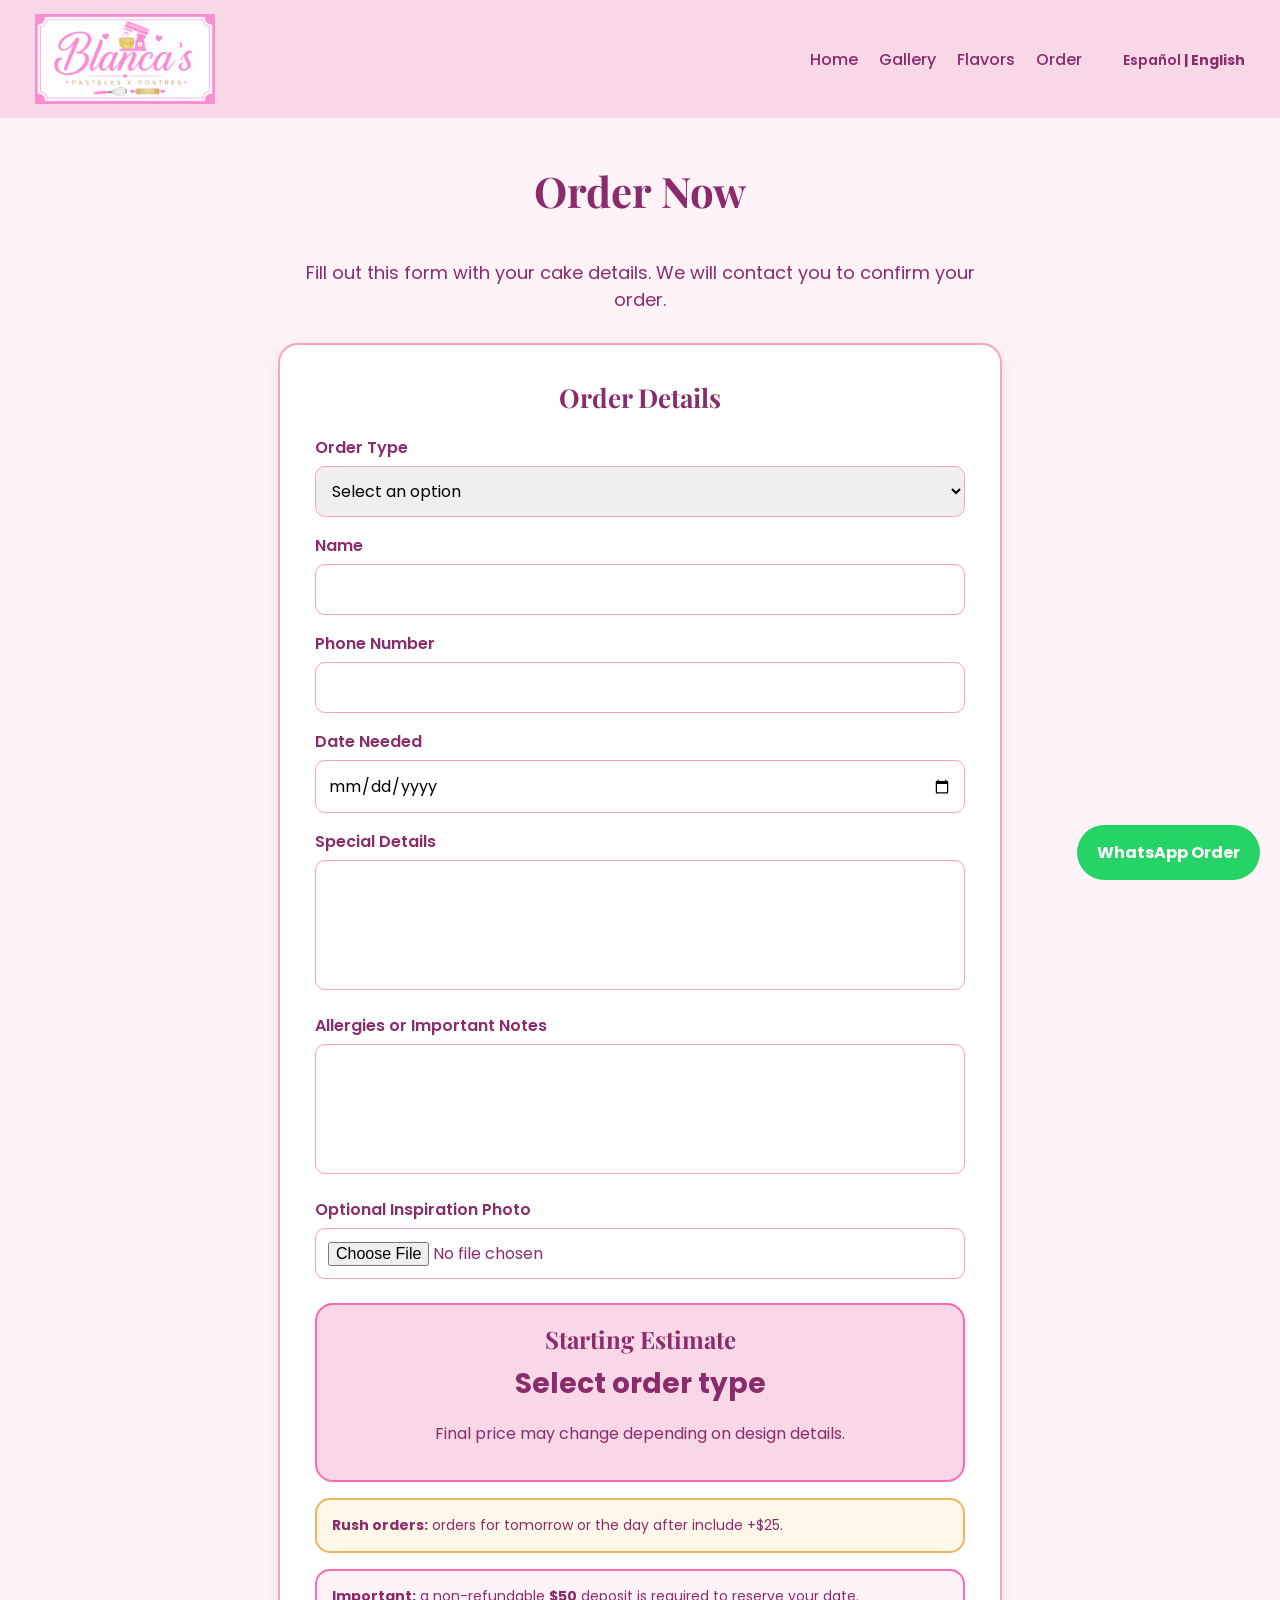
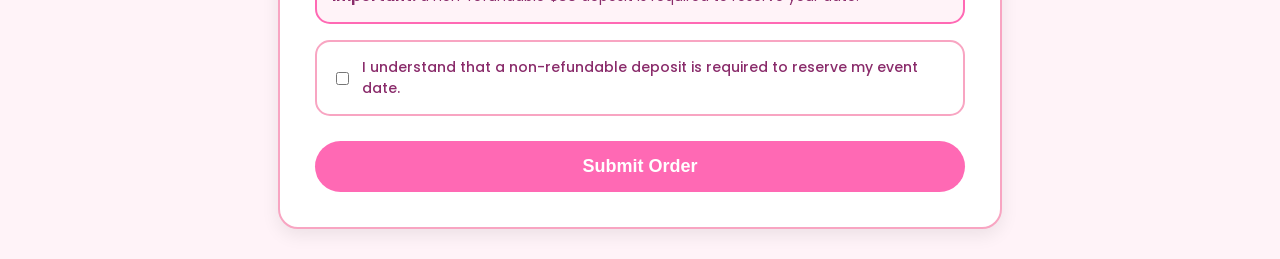
<file: order-en.html>
<!DOCTYPE html>
<html lang="en">
<head>
  <meta charset="UTF-8">
  <title>Order - Blanca's</title>

  <link href="https://fonts.googleapis.com/css2?family=Playfair+Display:wght@600;700&family=Poppins:wght@300;400;500;600&display=swap" rel="stylesheet">

  <style>
    body {
      font-family: 'Poppins', sans-serif;
      background-color: #fff3f8;
      color: #8a2c6b;
      margin: 0;
      text-align: center;
    }

    .topbar {
      display: flex;
      justify-content: space-between;
      align-items: center;
      padding: 14px 35px;
      background-color: #f8d7e6;
      font-weight: bold;
    }

    .logo img {
      width: 180px;
      height: auto;
      display: block;
    }

    .nav a {
      text-decoration: none;
      color: #8a2c6b;
      margin-left: 18px;
      font-weight: 500;
    }

    .lang-switch {
      margin-left: 20px;
      font-size: 14px;
    }

    .lang-switch a {
      color: #8a2c6b;
      text-decoration: none;
      font-weight: 600;
    }

    header {
      padding: 45px 20px 20px;
    }

    h1 {
      margin: 0;
      font-size: 42px;
      font-family: 'Playfair Display', serif;
    }

    .intro {
      max-width: 700px;
      margin: 20px auto;
      padding: 0 20px;
      font-size: 18px;
      line-height: 1.5;
    }

    .form-box {
      background: white;
      max-width: 650px;
      margin: 30px auto;
      padding: 35px;
      border-radius: 20px;
      border: 2px solid #f8a5c2;
      box-shadow: 0 6px 18px rgba(0,0,0,0.08);
      text-align: left;
    }

    .form-section-title {
      text-align: center;
      font-size: 26px;
      margin-top: 0;
      margin-bottom: 20px;
      font-family: 'Playfair Display', serif;
    }

    label {
      display: block;
      margin-top: 16px;
      margin-bottom: 6px;
      font-weight: 600;
    }

    input, select, textarea {
      width: 100%;
      padding: 12px;
      border: 1px solid #f8a5c2;
      border-radius: 10px;
      font-size: 16px;
      box-sizing: border-box;
      font-family: 'Poppins', sans-serif;
    }

    textarea {
      height: 130px;
      resize: none;
    }

    .form-group {
      display: none;
    }

    .estimate-box {
      background: #f8d7e6;
      border: 2px solid #ff69b4;
      padding: 18px;
      border-radius: 18px;
      margin-top: 24px;
      text-align: center;
    }

    .estimate-box h3 {
      font-family: 'Playfair Display', serif;
      font-size: 24px;
      margin: 0 0 8px;
    }

    .estimate-price {
      font-size: 28px;
      font-weight: 700;
      margin: 8px 0;
    }

    .rush-added, .rush-warning, .deposit-warning, .policy-check {
      margin-top: 16px;
      padding: 15px;
      border-radius: 15px;
      font-size: 14px;
      line-height: 1.5;
    }

    .rush-added {
      background: #fff8e8;
      border: 2px solid #f0b45b;
      display: none;
    }

    .rush-warning {
      background: #fff8e8;
      border: 2px solid #f0b45b;
    }

    .deposit-warning {
      background: #fff3f8;
      border: 2px solid #ff69b4;
    }

    .policy-check {
      background: white;
      border: 2px solid #f8a5c2;
    }

    .policy-check label {
      display: flex;
      gap: 10px;
      margin: 0;
      font-weight: 500;
    }

    .policy-check input {
      width: auto;
      margin-top: 4px;
    }

    .submit-btn {
      width: 100%;
      margin-top: 25px;
      background-color: #ff69b4;
      color: white;
      border: none;
      padding: 15px;
      font-size: 18px;
      border-radius: 30px;
      cursor: pointer;
      font-weight: 600;
    }

    .whatsapp-float {
      position: fixed;
      bottom: 20px;
      right: 20px;
      background: #25D366;
      color: white;
      padding: 15px 20px;
      border-radius: 50px;
      text-decoration: none;
      font-weight: bold;
    }
  </style>
</head>

<body>

<div class="topbar">
  <div class="logo"><img src="logo.png" alt="Logo"></div>
  <div class="nav">
    <a href="index-en.html">Home</a>
    <a href="work-en.html">Gallery</a>
    <a href="flavors-en.html">Flavors</a>
    <a href="order-en.html">Order</a>
    <span class="lang-switch"><a href="order.html">Español</a> | <strong>English</strong></span>
  </div>
</div>

<header>
  <h1>Order Now</h1>
</header>

<p class="intro">
  Fill out this form with your cake details. We will contact you to confirm your order.
</p>

<div class="form-box">
<form action="https://formsubmit.co/dcruz082007@gmail.com" method="POST" enctype="multipart/form-data" onsubmit="guardarResumenOrden()">

<input type="hidden" name="_subject" value="New Cake Order">
<input type="hidden" name="_captcha" value="false">
<input type="hidden" name="_template" value="table">
<input type="hidden" name="_next" value="https://blancaspasteles.github.io/Blancas-Pasteles-y-Postres/thankyou-en.html">
<input type="hidden" id="precioEstimadoInput" name="Estimated Price" value="">
<input type="hidden" id="depositoInput" name="Required Deposit" value="">

<h2 class="form-section-title">Order Details</h2>

<label for="tipoOrden">Order Type</label>
<select id="tipoOrden" name="Order Type" required onchange="actualizarFormulario()">
<option value="">Select an option</option>
<option value="Pastel Personalizado">Custom Cake</option>
<option value="Flan">Flan</option>
<option value="Cupcakes / Postres por Docena">Cupcakes / Desserts by the Dozen</option>
<option value="Otro">Other</option>
</select>

<label for="nombre">Name</label>
<input type="text" id="nombre" name="Name" required>

<label for="telefono">Phone Number</label>
<input type="tel" id="telefono" name="Phone" required><div class="form-group" id="saborGroup">
<label for="sabor">Cake Flavor</label>
<select id="sabor" name="Flavor">
<option value="">Select a flavor</option>
<option>Strawberry</option>
<option>Chocolate</option>
<option>Vanilla</option>
<option>Red Velvet</option>
<option>Marble: Chocolate / Vanilla</option>
</select>
</div>

<div class="form-group" id="rellenoGroup">
<label for="relleno">Filling</label>
<select id="relleno" name="Filling">
<option value="">Select a filling</option>
<option>Strawberries with cream</option>
<option>Strawberries with cream, coconut and pecans</option>
<option>Coconut and pecans</option>
<option>Nutella with strawberries</option>
<option>Mocha, coconut and pecans</option>
<option>Peaches with cream</option>
<option>Mango</option>
<option>Cajeta and pecans</option>
<option>Chocolate chips</option>
</select>
</div>

<div class="form-group" id="frostingGroup">
<label for="frosting">Frosting</label>
<select id="frosting" name="Frosting">
<option value="">Select frosting</option>
<option>Vanilla</option>
<option>Chocolate</option>
<option>Strawberry</option>
<option>Whipped Cream</option>
<option>Buttercream</option>
<option>Not Sure</option>
</select>
</div>

<div class="form-group" id="tamanoGroup">
<label for="tamano">Cake Size</label>
<select id="tamano" name="Cake Size" onchange="calcularPrecio()">
<option value="">Select a size</option>
<option value="Pequeño">Small</option>
<option value="Mediano">Medium</option>
<option value="Grande">Large</option>
<option value="Dos pisos">Two Tier</option>
<option value="No estoy seguro/a">Not Sure</option>
</select>
</div>

<div class="form-group" id="flanCantidadGroup">
<label for="cantidadFlan">Flan Quantity</label>
<select id="cantidadFlan" name="Flan Quantity" onchange="calcularPrecio()">
<option value="1">1 flan</option><option value="2">2 flans</option><option value="3">3 flans</option><option value="4">4 flans</option><option value="5">5 flans</option>
</select>
</div>

<div class="form-group" id="docenaCantidadGroup">
<label for="cantidadDocenas">Dozens Quantity</label>
<select id="cantidadDocenas" name="Dozens Quantity" onchange="calcularPrecio()">
<option value="1">1 dozen</option><option value="2">2 dozens</option><option value="3">3 dozens</option><option value="4">4 dozens</option><option value="5">5 dozens</option>
</select>
</div>

<label for="fecha">Date Needed</label>
<input type="date" id="fecha" name="Needed Date" required onchange="calcularPrecio()">

<label for="mensaje">Special Details</label>
<textarea id="mensaje" name="Special Details"></textarea>

<label for="alergias">Allergies or Important Notes</label>
<textarea id="alergias" name="Allergies"></textarea>

<label for="foto">Optional Inspiration Photo</label>
<input type="file" id="foto" name="Reference Photo" accept="image/*">

<div class="estimate-box">
<h3>Starting Estimate</h3>
<div class="estimate-price" id="estimatePrice">Select order type</div>
<p id="estimateText">Final price may change depending on design details.</p>
<div class="rush-added" id="rushAdded">Rush fee added: +$25</div>
</div>

<div class="rush-warning"><strong>Rush orders:</strong> orders for tomorrow or the day after include +$25.</div>
<div class="deposit-warning" id="depositWarning"><strong>Important:</strong> a non-refundable deposit is required to reserve your date.</div>

<div class="policy-check">
<label><input type="checkbox" required>I understand that a non-refundable deposit is required to reserve my event date.</label>
</div>

<button class="submit-btn" type="submit">Submit Order</button>

</form>
</div>

<a class="whatsapp-float" href="https://wa.me/19012893587" target="_blank">WhatsApp Order</a>

<script>
const rushFee=25;
function getTodayLocal(){const t=new Date();t.setHours(0,0,0,0);return t;}
function formatDateLocal(d){return `${d.getFullYear()}-${String(d.getMonth()+1).padStart(2,"0")}-${String(d.getDate()).padStart(2,"0")}`;}
function setupDateLimit(){const f=document.getElementById("fecha");const tom=getTodayLocal();tom.setDate(tom.getDate()+1);f.min=formatDateLocal(tom);}
function getSelectedDate(){const v=document.getElementById("fecha").value;if(!v)return null;const s=new Date(v+"T00:00:00");s.setHours(0,0,0,0);return s;}
function isRushDate(){const s=getSelectedDate();if(!s)return false;const t=getTodayLocal();t.setDate(t.getDate()+1);const d=getTodayLocal();d.setDate(d.getDate()+2);return s.getTime()===t.getTime()||s.getTime()===d.getTime();}
function obtenerDeposito(){const tipo=document.getElementById("tipoOrden").value;if(tipo==="Flan"||tipo==="Cupcakes / Postres por Docena"){return 25;}return 50;}
function actualizarDeposito(){const dep=obtenerDeposito();document.getElementById("depositWarning").innerHTML=`<strong>Important:</strong> a non-refundable <strong>$${dep}</strong> deposit is required to reserve your date.`;document.getElementById("depositoInput").value="$"+dep;}
function actualizarFormulario(){const tipo=document.getElementById("tipoOrden").value;["saborGroup","rellenoGroup","frostingGroup","tamanoGroup","flanCantidadGroup","docenaCantidadGroup"].forEach(id=>document.getElementById(id).style.display="none");if(tipo==="Pastel Personalizado"){document.getElementById("saborGroup").style.display="block";document.getElementById("rellenoGroup").style.display="block";document.getElementById("tamanoGroup").style.display="block";}if(tipo==="Flan"){document.getElementById("flanCantidadGroup").style.display="block";}if(tipo==="Cupcakes / Postres por Docena"){document.getElementById("saborGroup").style.display="block";document.getElementById("frostingGroup").style.display="block";document.getElementById("docenaCantidadGroup").style.display="block";}actualizarDeposito();calcularPrecio();}
function calcularPrecio(){const tipo=document.getElementById("tipoOrden").value;const tam=document.getElementById("tamano").value;const flan=parseInt(document.getElementById("cantidadFlan").value||1);const doc=parseInt(document.getElementById("cantidadDocenas").value||1);let base=null;let desc="";if(tipo==="Flan"){base=40*flan;desc=flan+" flan(s).";}else if(tipo==="Cupcakes / Postres por Docena"){base=40*doc;desc=doc+" dozen(s).";}else if(tipo==="Pastel Personalizado"){if(tam==="Pequeño"){base=50;desc="Small custom cake.";}else if(tam==="Mediano"){base=80;desc="Medium custom cake.";}else if(tam==="Grande"){base=100;desc="Large custom cake.";}else if(tam==="Dos pisos"){base=150;desc="Two tier cake or more.";}else{document.getElementById("estimatePrice").textContent="Select a size";return;}}else if(tipo==="Otro"){document.getElementById("estimatePrice").textContent="Price to be confirmed";return;}else{document.getElementById("estimatePrice").textContent="Select order type";return;}let total=base;if(isRushDate()){total+=rushFee;document.getElementById("rushAdded").style.display="block";}else{document.getElementById("rushAdded").style.display="none";}document.getElementById("estimatePrice").textContent="$"+total+"+";document.getElementById("estimateText").textContent=desc;document.getElementById("precioEstimadoInput").value="$"+total+"+";}
function guardarResumenOrden(){const resumen={tipoOrden:document.getElementById("tipoOrden").value,nombre:document.getElementById("nombre").value,telefono:document.getElementById("telefono").value,sabor:document.getElementById("sabor").value,relleno:document.getElementById("relleno").value,frosting:document.getElementById("frosting").value,tamano:document.getElementById("tamano").value,cantidadFlan:document.getElementById("cantidadFlan").value,cantidadDocenas:document.getElementById("cantidadDocenas").value,fecha:document.getElementById("fecha").value,alergias:document.getElementById("alergias").value,precioEstimado:document.getElementById("precioEstimadoInput").value,deposito:document.getElementById("depositoInput").value};localStorage.setItem("resumenOrdenBlancas",JSON.stringify(resumen));}
setupDateLimit();actualizarFormulario();
</script>

</body>
</html>
</file>
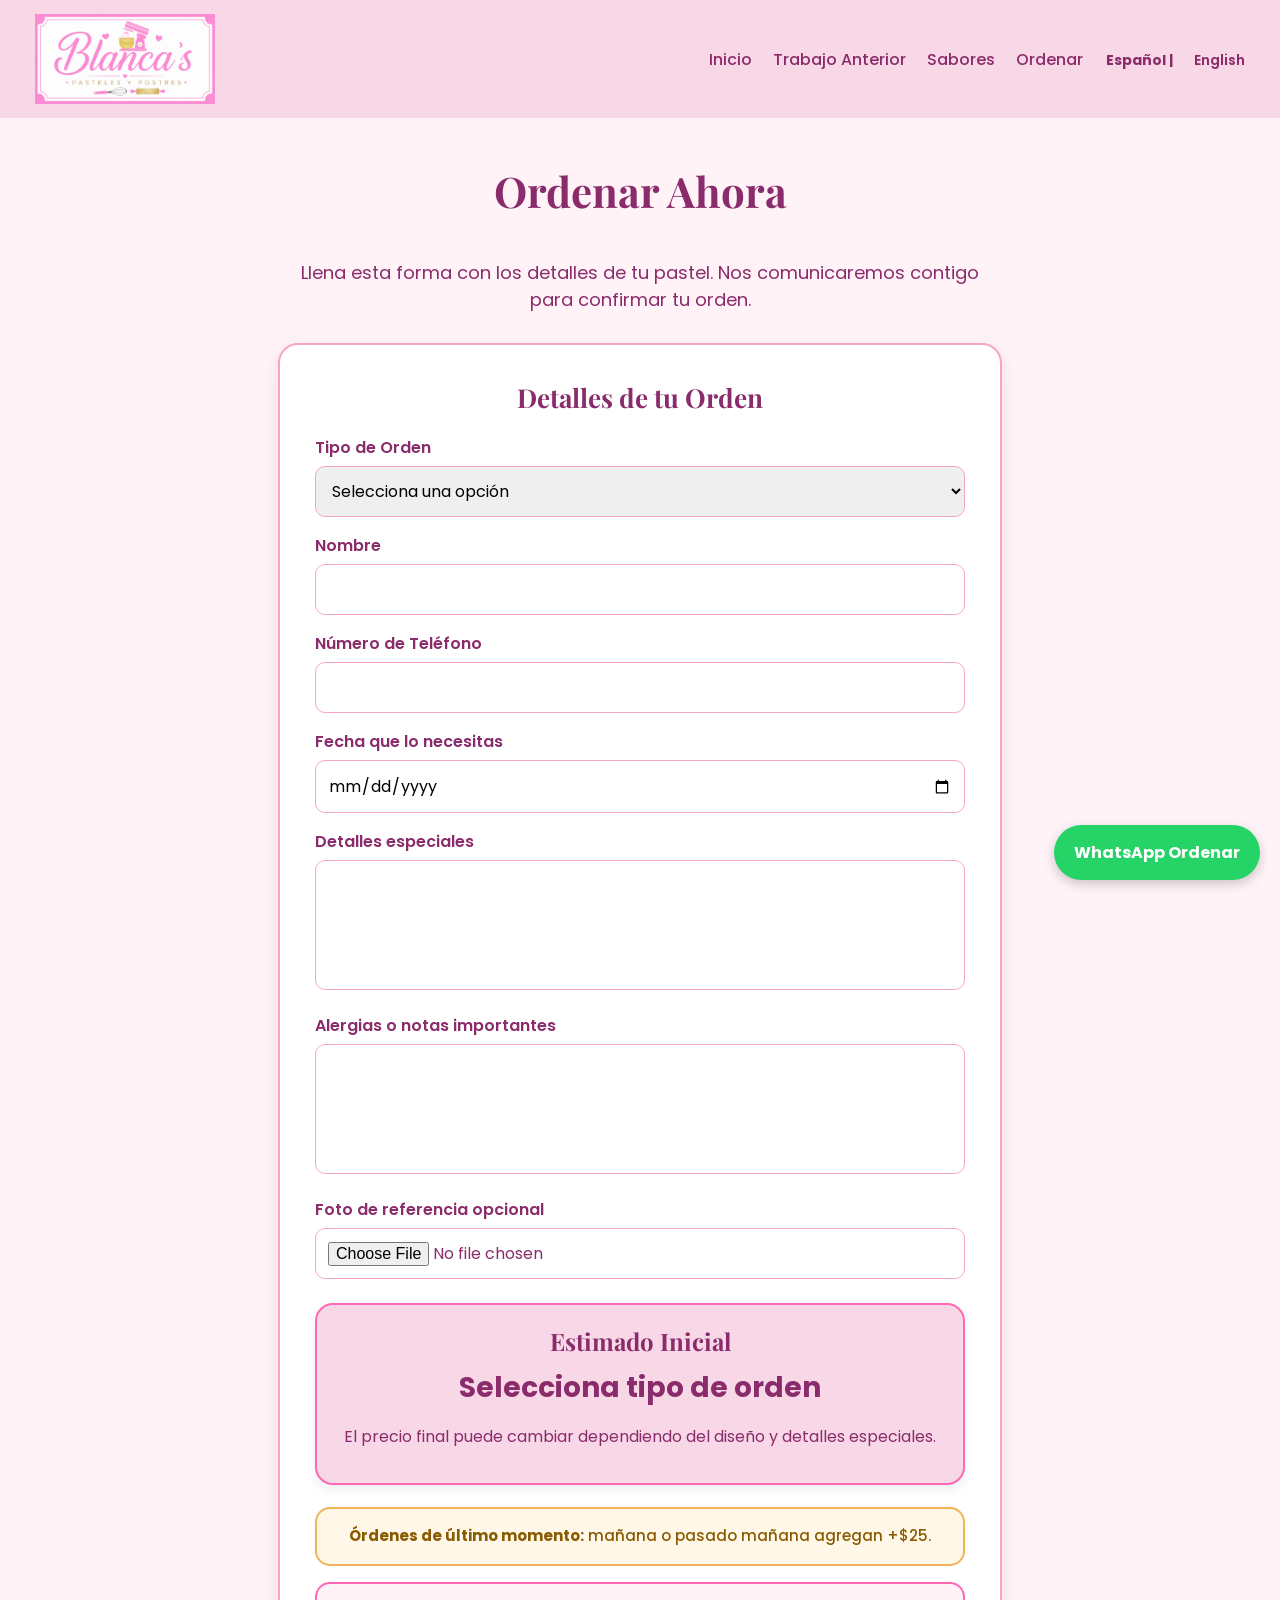
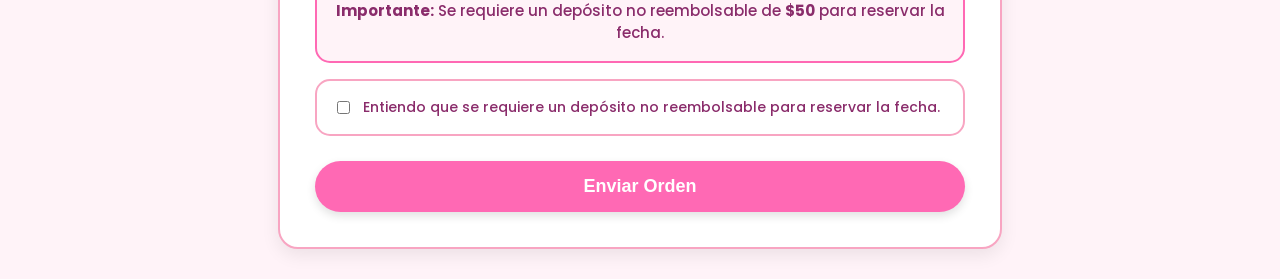
<file: order.html>
<!DOCTYPE html>
<html lang="es">
<head>
  <meta charset="UTF-8">
  <title>Ordenar - Blanca's</title>

  <link href="https://fonts.googleapis.com/css2?family=Playfair+Display:wght@600;700&family=Poppins:wght@300;400;500;600&display=swap" rel="stylesheet">

  <style>
    body {
      font-family: 'Poppins', sans-serif;
      background-color: #fff3f8;
      color: #8a2c6b;
      margin: 0;
      text-align: center;
    }

    .topbar {
      display: flex;
      justify-content: space-between;
      align-items: center;
      padding: 14px 35px;
      background-color: #f8d7e6;
      font-weight: bold;
    }

    .logo img {
      width: 180px;
      height: auto;
      display: block;
    }

    .nav a {
      text-decoration: none;
      color: #8a2c6b;
      margin-left: 18px;
      font-weight: 500;
    }

    .lang-switch {
      margin-left: 20px;
      font-size: 14px;
    }

    .lang-switch a {
      color: #8a2c6b;
      text-decoration: none;
      font-weight: 600;
    }

    header {
      padding: 45px 20px 20px;
    }

    h1 {
      margin: 0;
      font-size: 42px;
      font-family: 'Playfair Display', serif;
    }

    .intro {
      max-width: 700px;
      margin: 20px auto;
      padding: 0 20px;
      font-size: 18px;
      line-height: 1.5;
    }

    .form-box {
      background: white;
      max-width: 650px;
      margin: 30px auto;
      padding: 35px;
      border-radius: 20px;
      border: 2px solid #f8a5c2;
      box-shadow: 0 6px 18px rgba(0,0,0,0.08);
      text-align: left;
    }

    .form-section-title {
      text-align: center;
      font-size: 26px;
      margin-top: 0;
      margin-bottom: 20px;
      font-family: 'Playfair Display', serif;
    }

    label {
      display: block;
      margin-top: 16px;
      margin-bottom: 6px;
      font-weight: 600;
    }

    input, select, textarea {
      width: 100%;
      padding: 12px;
      border: 1px solid #f8a5c2;
      border-radius: 10px;
      font-size: 16px;
      box-sizing: border-box;
      font-family: 'Poppins', sans-serif;
    }

    textarea {
      height: 130px;
      resize: none;
    }

    .form-group {
      display: none;
    }

    .estimate-box {
      background: #f8d7e6;
      border: 2px solid #ff69b4;
      color: #8a2c6b;
      padding: 18px;
      border-radius: 18px;
      margin-top: 24px;
      text-align: center;
      font-size: 16px;
      line-height: 1.5;
      box-shadow: 0 4px 12px rgba(0,0,0,0.08);
    }

    .estimate-box h3 {
      font-family: 'Playfair Display', serif;
      font-size: 24px;
      margin: 0 0 8px;
    }

    .estimate-price {
      font-size: 28px;
      font-weight: 700;
      margin: 8px 0;
    }

    .rush-added {
      background: #fff8e8;
      border: 2px solid #f0b45b;
      color: #8a5a00;
      padding: 13px;
      border-radius: 14px;
      margin-top: 14px;
      text-align: center;
      font-size: 14px;
      display: none;
    }

    .rush-warning {
      background: #fff8e8;
      border: 2px solid #f0b45b;
      color: #8a5a00;
      padding: 16px;
      border-radius: 15px;
      margin-top: 22px;
      text-align: center;
      font-size: 15px;
      line-height: 1.5;
      font-weight: 500;
    }

    .deposit-warning {
      background: #fff3f8;
      border: 2px solid #ff69b4;
      color: #8a2c6b;
      padding: 16px;
      border-radius: 15px;
      margin-top: 16px;
      text-align: center;
      font-size: 15px;
      line-height: 1.5;
      font-weight: 500;
    }

    .policy-check {
      background: white;
      border: 2px solid #f8a5c2;
      color: #8a2c6b;
      padding: 16px;
      border-radius: 15px;
      margin-top: 16px;
      font-size: 14px;
      line-height: 1.5;
    }

    .policy-check label {
      display: flex;
      align-items: flex-start;
      gap: 10px;
      margin: 0;
      font-weight: 500;
    }

    .policy-check input {
      width: auto;
      margin-top: 4px;
    }

    .submit-btn {
      width: 100%;
      margin-top: 25px;
      background-color: #ff69b4;
      color: white;
      border: none;
      padding: 15px;
      font-size: 18px;
      border-radius: 30px;
      cursor: pointer;
      font-weight: 600;
      box-shadow: 0 4px 10px rgba(0,0,0,0.12);
    }

    .whatsapp-float {
      position: fixed;
      bottom: 20px;
      right: 20px;
      background: #25D366;
      color: white;
      padding: 15px 20px;
      border-radius: 50px;
      text-decoration: none;
      font-weight: bold;
      box-shadow: 0 4px 12px rgba(0,0,0,0.2);
      z-index: 100;
    }

    @media (max-width:700px){
      .topbar{flex-direction:column;gap:10px;}
      .logo img{width:150px;}
      .nav a{margin:8px;display:inline-block;}
      .lang-switch{display:block;margin:8px 0;}
    }
  </style>
</head>

<body>

<div class="topbar">
  <div class="logo">
    <img src="logo.png" alt="Blanca's Pasteles Logo">
  </div>
  <div class="nav">
    <a href="index.html">Inicio</a>
    <a href="work.html">Trabajo Anterior</a>
    <a href="flavors.html">Sabores</a>
    <a href="order.html">Ordenar</a>
    <span class="lang-switch"><strong>Español</strong> | <a href="order-en.html">English</a></span>
  </div>
</div>

<header>
  <h1>Ordenar Ahora</h1>
</header>

<p class="intro">
  Llena esta forma con los detalles de tu pastel. Nos comunicaremos contigo para confirmar tu orden.
</p>

<div class="form-box">
<form action="https://formsubmit.co/dcruz082007@gmail.com" method="POST" enctype="multipart/form-data" onsubmit="guardarResumenOrden()">

<input type="hidden" name="_subject" value="Nueva Orden de Pastel">
<input type="hidden" name="_captcha" value="false">
<input type="hidden" name="_template" value="table">
<input type="hidden" name="_next" value="https://blancaspasteles.github.io/Blancas-Pasteles-y-Postres/thankyou.html">
<input type="hidden" id="precioEstimadoInput" name="Precio Estimado" value="">
<input type="hidden" id="depositoInput" name="Deposito Requerido" value="">

<h2 class="form-section-title">Detalles de tu Orden</h2>

<label for="tipoOrden">Tipo de Orden</label>
<select id="tipoOrden" name="Tipo de Orden" required onchange="actualizarFormulario()">
<option value="">Selecciona una opción</option>
<option value="Pastel Personalizado">Pastel Personalizado</option>
<option value="Flan">Flan</option>
<option value="Cupcakes / Postres por Docena">Cupcakes / Postres por Docena</option>
<option value="Otro">Otro</option>
</select>

<label for="nombre">Nombre</label>
<input type="text" id="nombre" name="Nombre" required>

<label for="telefono">Número de Teléfono</label>
<input type="tel" id="telefono" name="Telefono" required>

<div class="form-group" id="saborGroup"><label for="sabor">Sabor</label><select id="sabor" name="Sabor"><option value="">Selecciona un sabor</option><option>Fresa</option><option>Chocolate</option><option>Vainilla</option><option>Red Velvet</option><option>Marble: Chocolate / Vainilla</option></select></div>
<div class="form-group" id="rellenoGroup"><label for="relleno">Relleno</label><select id="relleno" name="Relleno"><option value="">Selecciona un relleno</option><option>Fresas con crema</option><option>Fresas con crema, coco y nuez</option><option>Coco y nuez</option><option>Nutella con fresas</option><option>Mocha, coco y nuez</option><option>Duraznos con crema</option><option>Mango</option><option>Cajeta y nuez</option><option>Chispas de chocolate</option></select></div>
<div class="form-group" id="frostingGroup"><label for="frosting">Frosting</label><select id="frosting" name="Frosting"><option value="">Selecciona frosting</option><option>Vainilla</option><option>Chocolate</option><option>Fresa</option><option>Crema batida</option><option>Buttercream</option><option>No estoy seguro/a</option></select></div>
<div class="form-group" id="tamanoGroup"><label for="tamano">Tamaño del Pastel</label><select id="tamano" name="Tamaño" onchange="calcularPrecio()"><option value="">Selecciona un tamaño</option><option value="Pequeño">Pequeño</option><option value="Mediano">Mediano</option><option value="Grande">Grande</option><option value="Dos pisos">Dos pisos</option><option value="No estoy seguro/a">No estoy seguro/a</option></select></div>
<div class="form-group" id="flanCantidadGroup"><label for="cantidadFlan">Cantidad de Flanes</label><select id="cantidadFlan" name="Cantidad de Flanes" onchange="calcularPrecio()"><option value="1">1 flan</option><option value="2">2 flanes</option><option value="3">3 flanes</option><option value="4">4 flanes</option><option value="5">5 flanes</option></select></div>
<div class="form-group" id="docenaCantidadGroup"><label for="cantidadDocenas">Cantidad de Docenas</label><select id="cantidadDocenas" name="Cantidad de Docenas" onchange="calcularPrecio()"><option value="1">1 docena</option><option value="2">2 docenas</option><option value="3">3 docenas</option><option value="4">4 docenas</option><option value="5">5 docenas</option></select></div>

<label for="fecha">Fecha que lo necesitas</label>
<input type="date" id="fecha" name="Fecha" required onchange="calcularPrecio()">

<label for="mensaje">Detalles especiales</label>
<textarea id="mensaje" name="Detalles Especiales"></textarea>

<label for="alergias">Alergias o notas importantes</label>
<textarea id="alergias" name="Alergias"></textarea>

<label for="foto">Foto de referencia opcional</label>
<input type="file" id="foto" name="Foto de Referencia" accept="image/*">

<div class="estimate-box">
<h3>Estimado Inicial</h3>
<div class="estimate-price" id="estimatePrice">Selecciona tipo de orden</div>
<p id="estimateText">El precio final puede cambiar dependiendo del diseño y detalles especiales.</p>
<div class="rush-added" id="rushAdded">Cargo de último momento agregado: +$25</div>
</div>

<div class="rush-warning"><strong>Órdenes de último momento:</strong> mañana o pasado mañana agregan +$25.</div>
<div class="deposit-warning" id="depositWarning"><strong>Importante:</strong> Se requiere un depósito no reembolsable para reservar la fecha.</div>
<div class="policy-check"><label><input type="checkbox" required>Entiendo que se requiere un depósito no reembolsable para reservar la fecha.</label></div>

<button class="submit-btn" type="submit">Enviar Orden</button>

</form>
</div>

<a class="whatsapp-float" href="https://wa.me/19012893587" target="_blank">WhatsApp Ordenar</a>

<script>
const rushFee = 25;
function getTodayLocal(){const t=new Date();t.setHours(0,0,0,0);return t;}
function formatDateLocal(d){return `${d.getFullYear()}-${String(d.getMonth()+1).padStart(2,"0")}-${String(d.getDate()).padStart(2,"0")}`;}
function setupDateLimit(){const f=document.getElementById("fecha");const tom=getTodayLocal();tom.setDate(tom.getDate()+1);f.min=formatDateLocal(tom);}
function getSelectedDate(){const v=document.getElementById("fecha").value;if(!v)return null;const s=new Date(v+"T00:00:00");s.setHours(0,0,0,0);return s;}
function isRushDate(){const s=getSelectedDate();if(!s)return false;const t=getTodayLocal();t.setDate(t.getDate()+1);const d=getTodayLocal();d.setDate(d.getDate()+2);return s.getTime()===t.getTime()||s.getTime()===d.getTime();}
function obtenerDeposito(){const tipo=document.getElementById("tipoOrden").value;if(tipo==="Flan"||tipo==="Cupcakes / Postres por Docena"){return 25;}return 50;}
function actualizarDeposito(){const dep=obtenerDeposito();document.getElementById("depositWarning").innerHTML=`<strong>Importante:</strong> Se requiere un depósito no reembolsable de <strong>$${dep}</strong> para reservar la fecha.`;document.getElementById("depositoInput").value="$"+dep;}
function actualizarFormulario(){const tipo=document.getElementById("tipoOrden").value;["saborGroup","rellenoGroup","frostingGroup","tamanoGroup","flanCantidadGroup","docenaCantidadGroup"].forEach(id=>document.getElementById(id).style.display="none");if(tipo==="Pastel Personalizado"){document.getElementById("saborGroup").style.display="block";document.getElementById("rellenoGroup").style.display="block";document.getElementById("tamanoGroup").style.display="block";}if(tipo==="Flan"){document.getElementById("flanCantidadGroup").style.display="block";}if(tipo==="Cupcakes / Postres por Docena"){document.getElementById("saborGroup").style.display="block";document.getElementById("frostingGroup").style.display="block";document.getElementById("docenaCantidadGroup").style.display="block";}actualizarDeposito();calcularPrecio();}
function calcularPrecio(){const tipo=document.getElementById("tipoOrden").value;const tam=document.getElementById("tamano").value;const flan=parseInt(document.getElementById("cantidadFlan").value||1);const doc=parseInt(document.getElementById("cantidadDocenas").value||1);let base=null;let desc="";if(tipo==="Flan"){base=40*flan;desc=flan+" flan(es).";}else if(tipo==="Cupcakes / Postres por Docena"){base=40*doc;desc=doc+" docena(s).";}else if(tipo==="Pastel Personalizado"){if(tam==="Pequeño"){base=50;desc="Pastel pequeño.";}else if(tam==="Mediano"){base=80;desc="Pastel mediano.";}else if(tam==="Grande"){base=100;desc="Pastel grande.";}else if(tam==="Dos pisos"){base=150;desc="Pastel de dos pisos o más.";}else{document.getElementById("estimatePrice").textContent="Selecciona un tamaño";return;}}else if(tipo==="Otro"){document.getElementById("estimatePrice").textContent="Precio por confirmar";return;}else{document.getElementById("estimatePrice").textContent="Selecciona tipo de orden";return;}let total=base;if(isRushDate()){total+=rushFee;document.getElementById("rushAdded").style.display="block";}else{document.getElementById("rushAdded").style.display="none";}document.getElementById("estimatePrice").textContent="$"+total+"+";document.getElementById("estimateText").textContent=desc;document.getElementById("precioEstimadoInput").value="$"+total+"+";}
function guardarResumenOrden(){const resumen={tipoOrden:document.getElementById("tipoOrden").value,nombre:document.getElementById("nombre").value,telefono:document.getElementById("telefono").value,sabor:document.getElementById("sabor").value,relleno:document.getElementById("relleno").value,frosting:document.getElementById("frosting").value,tamano:document.getElementById("tamano").value,cantidadFlan:document.getElementById("cantidadFlan").value,cantidadDocenas:document.getElementById("cantidadDocenas").value,fecha:document.getElementById("fecha").value,alergias:document.getElementById("alergias").value,precioEstimado:document.getElementById("precioEstimadoInput").value,deposito:document.getElementById("depositoInput").value};localStorage.setItem("resumenOrdenBlancas",JSON.stringify(resumen));}
setupDateLimit();actualizarFormulario();
</script>

</body>
</html>
</file>
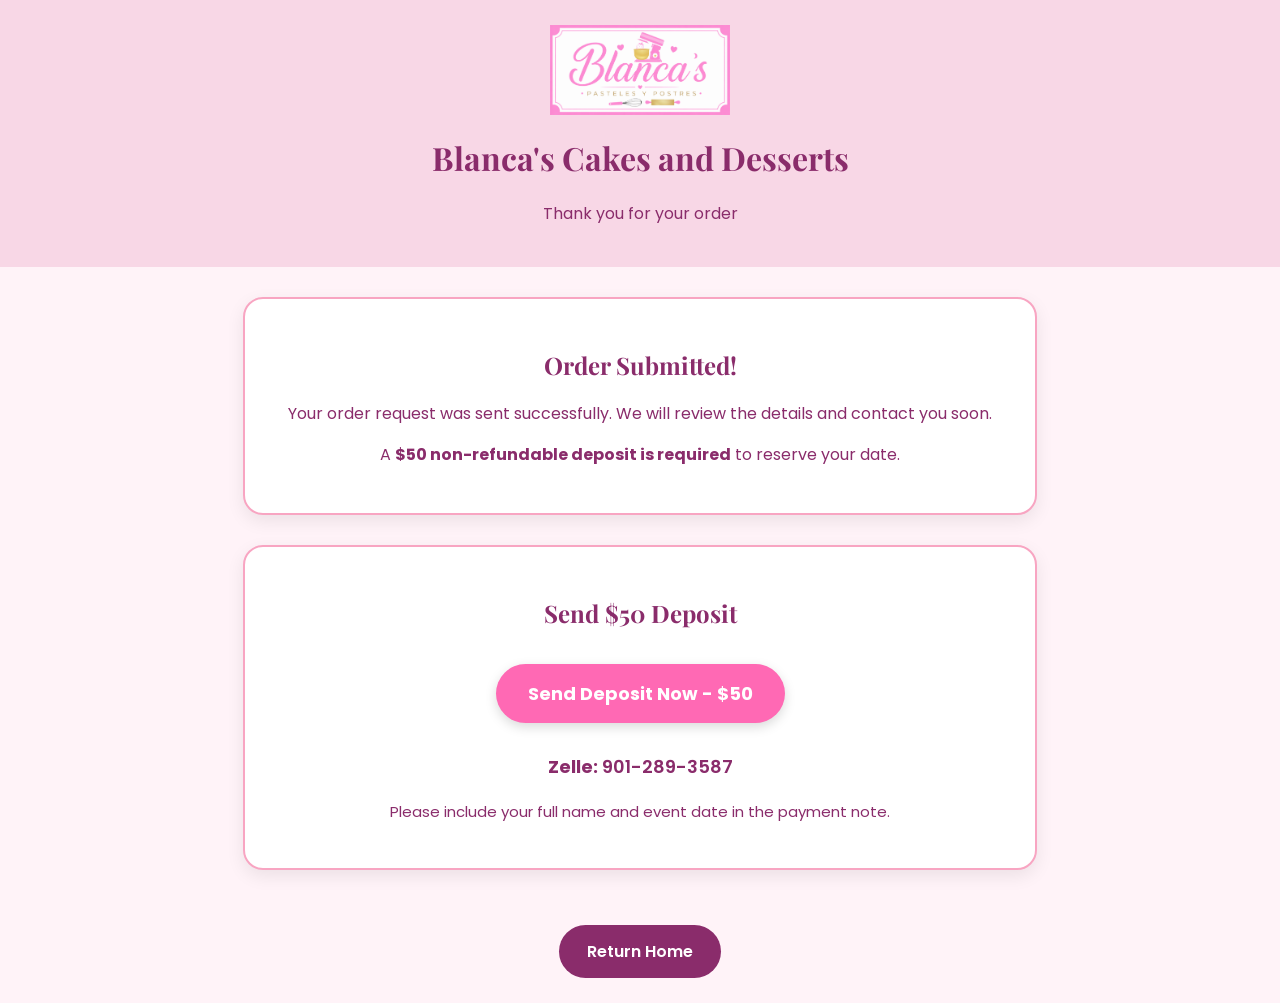
<file: thankyou-en.html>
<!DOCTYPE html>
<html lang="en">
<head>
  <meta charset="UTF-8">
  <meta name="viewport" content="width=device-width, initial-scale=1.0">
  <title>Thank You | Blanca's Cakes</title>

  <link href="https://fonts.googleapis.com/css2?family=Playfair+Display:wght@600;700&family=Poppins:wght@300;400;500;600&display=swap" rel="stylesheet">

  <style>
    body {
      font-family: 'Poppins', sans-serif;
      background-color: #fff3f8;
      color: #8a2c6b;
      margin: 0;
      text-align: center;
    }

    header {
      background-color: #f8d7e6;
      padding: 25px 20px;
    }

    .logo {
      width: 180px;
      height: auto;
      display: block;
      margin: 0 auto 10px;
    }

    header h1, h2 {
      font-family: 'Playfair Display', serif;
    }

    .thankyou-section,
    .summary-section,
    .payment-section {
      max-width: 750px;
      margin: 30px auto;
      padding: 30px 20px;
      background: white;
      border-radius: 20px;
      border: 2px solid #f8a5c2;
      box-shadow: 0 6px 18px rgba(0,0,0,0.08);
    }

    .summary-section {
      text-align: left;
    }

    .summary-section h2 {
      text-align: center;
    }

    .summary-row {
      border-bottom: 1px solid #f8d7e6;
      padding: 10px 0;
      font-size: 16px;
    }

    .summary-row strong {
      display: inline-block;
      min-width: 160px;
    }

    .deposit-btn {
      display: inline-block;
      background: #ff69b4;
      color: white;
      padding: 16px 32px;
      border-radius: 35px;
      text-decoration: none;
      font-weight: 700;
      font-size: 18px;
      margin: 15px;
      box-shadow: 0 4px 12px rgba(0,0,0,0.15);
    }

    .zelle-box {
      margin-top: 15px;
      font-size: 18px;
      font-weight: 600;
    }

    .payment-note {
      margin-top: 20px;
      font-size: 15px;
    }

    .back-home a {
      display: inline-block;
      margin: 25px;
      text-decoration: none;
      background: #8a2c6b;
      color: white;
      padding: 14px 28px;
      border-radius: 30px;
      font-weight: 600;
    }
  </style>
</head>

<body>

<header>
  <img src="logo.png" alt="Blanca's Cakes Logo" class="logo">
  <h1>Blanca's Cakes and Desserts</h1>
  <p>Thank you for your order</p>
</header>

<section class="thankyou-section">
  <h2>Order Submitted!</h2>
  <p>Your order request was sent successfully. We will review the details and contact you soon.</p>
  <p id="depositIntro">A deposit is required to reserve your date.</p>
</section>

<section class="summary-section" id="summarySection">
  <h2>Order Summary</h2>
  <div id="orderSummary"></div>
</section>

<section class="payment-section">
  <h2 id="depositTitle">Send Deposit</h2>

  <a href="#" target="_blank" class="deposit-btn" id="squareDepositButton">
    Send Deposit Now
  </a>

  <div class="zelle-box">
    <strong>Zelle:</strong> 901-289-3587
  </div>

  <p class="payment-note" id="paymentNote">
    Please include your full name and event date in the payment note.
  </p>
</section>

<div class="back-home">
  <a href="index-en.html">Return Home</a>
</div>

<script>
const cakeDepositLink = "https://square.link/u/6fE7tsoH";
const dessertDepositLink = "https://square.link/u/f2TVFOrY";

const savedSummary = localStorage.getItem("resumenOrdenBlancas");
const orderSummary = document.getElementById("orderSummary");
const summarySection = document.getElementById("summarySection");
const depositIntro = document.getElementById("depositIntro");
const depositTitle = document.getElementById("depositTitle");
const squareDepositButton = document.getElementById("squareDepositButton");
const paymentNote = document.getElementById("paymentNote");

function getDepositAmount(tipoOrden) {
  if (tipoOrden === "Flan" || tipoOrden === "Cupcakes / Postres por Docena") {
    return "$25";
  }
  return "$50";
}

function getDepositLink(tipoOrden) {
  if (tipoOrden === "Flan" || tipoOrden === "Cupcakes / Postres por Docena") {
    return dessertDepositLink;
  }
  return cakeDepositLink;
}

if (savedSummary) {
  const data = JSON.parse(savedSummary);
  const depositAmount = data.deposito || getDepositAmount(data.tipoOrden);
  const depositLink = getDepositLink(data.tipoOrden);

  depositIntro.innerHTML = `A <strong>${depositAmount} non-refundable deposit is required</strong> to reserve your date.`;
  depositTitle.textContent = `Send ${depositAmount} Deposit`;
  squareDepositButton.href = depositLink;
  squareDepositButton.textContent = `Send Deposit Now - ${depositAmount}`;
  paymentNote.textContent = `Please include your full name and event date in the payment note. Your order is not reserved until the ${depositAmount} deposit is received.`;

  function addRow(label, value) {
    if (value && value.trim() !== "") {
      const row = document.createElement("div");
      row.className = "summary-row";
      row.innerHTML = "<strong>" + label + ":</strong> " + value;
      orderSummary.appendChild(row);
    }
  }

  addRow("Name", data.nombre);
  addRow("Phone", data.telefono);
  addRow("Order Type", data.tipoOrden);
  addRow("Flavor", data.sabor);
  addRow("Filling", data.relleno);
  addRow("Frosting", data.frosting);
  addRow("Cake Size", data.tamano);

  if (data.tipoOrden === "Flan") addRow("Flan Quantity", data.cantidadFlan);
  if (data.tipoOrden === "Cupcakes / Postres por Docena") addRow("Dozens", data.cantidadDocenas);

  addRow("Needed Date", data.fecha);
  addRow("Allergies / Notes", data.alergias);
  addRow("Estimated Starting Price", data.precioEstimado);
  addRow("Required Deposit", depositAmount);

} else {
  summarySection.style.display = "none";
  depositIntro.innerHTML = `A <strong>$50 non-refundable deposit is required</strong> to reserve your date.`;
  depositTitle.textContent = "Send $50 Deposit";
  squareDepositButton.href = cakeDepositLink;
  squareDepositButton.textContent = "Send Deposit Now - $50";
}
</script>

</body>
</html>
</file>
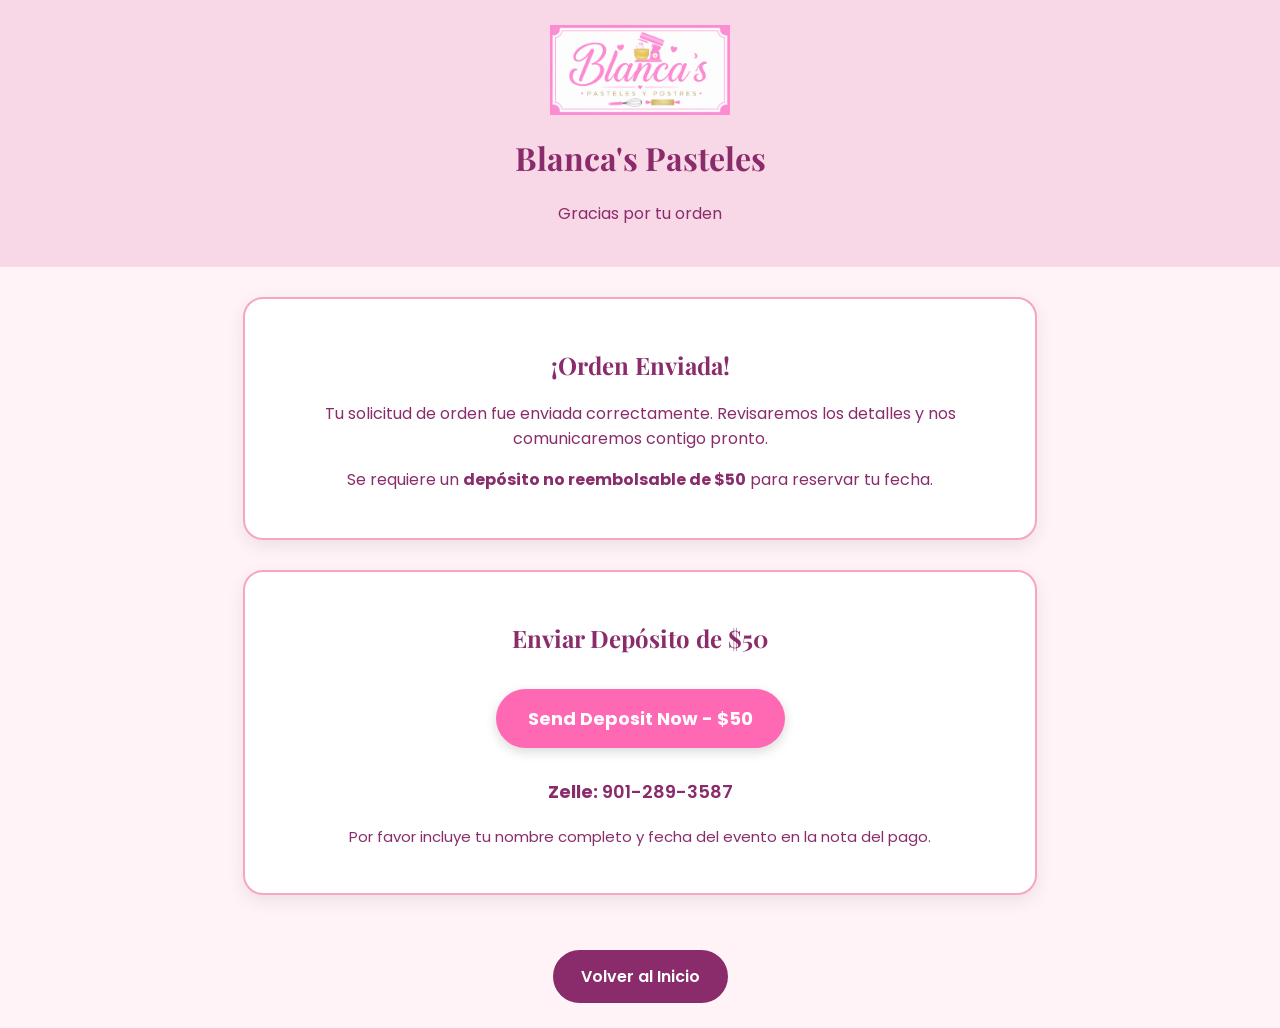
<file: thankyou.html>
<!DOCTYPE html>
<html lang="en">
<head>
  <meta charset="UTF-8">
  <meta name="viewport" content="width=device-width, initial-scale=1.0">
  <title>Thank You | Blanca's Pasteles</title>

  <link href="https://fonts.googleapis.com/css2?family=Playfair+Display:wght@600;700&family=Poppins:wght@300;400;500;600&display=swap" rel="stylesheet">

  <style>
    body {
      font-family: 'Poppins', sans-serif;
      background-color: #fff3f8;
      color: #8a2c6b;
      margin: 0;
      text-align: center;
    }

    header {
      background-color: #f8d7e6;
      padding: 25px 20px;
    }

    .logo {
      width: 180px;
      height: auto;
      display: block;
      margin: 0 auto 10px;
    }

    header h1, h2 {
      font-family: 'Playfair Display', serif;
    }

    .thankyou-section,
    .summary-section,
    .payment-section {
      max-width: 750px;
      margin: 30px auto;
      padding: 30px 20px;
      background: white;
      border-radius: 20px;
      border: 2px solid #f8a5c2;
      box-shadow: 0 6px 18px rgba(0,0,0,0.08);
    }

    .summary-section {
      text-align: left;
    }

    .summary-section h2 {
      text-align: center;
    }

    .summary-row {
      border-bottom: 1px solid #f8d7e6;
      padding: 10px 0;
      font-size: 16px;
    }

    .summary-row strong {
      display: inline-block;
      min-width: 160px;
    }

    .deposit-btn {
      display: inline-block;
      background: #ff69b4;
      color: white;
      padding: 16px 32px;
      border-radius: 35px;
      text-decoration: none;
      font-weight: 700;
      font-size: 18px;
      margin: 15px;
      box-shadow: 0 4px 12px rgba(0,0,0,0.15);
    }

    .zelle-box {
      margin-top: 15px;
      font-size: 18px;
      font-weight: 600;
    }

    .payment-note {
      margin-top: 20px;
      font-size: 15px;
    }

    .back-home a {
      display: inline-block;
      margin: 25px;
      text-decoration: none;
      background: #8a2c6b;
      color: white;
      padding: 14px 28px;
      border-radius: 30px;
      font-weight: 600;
    }
  </style>
</head>

<body>

<header>
  <img src="logo.png" alt="Blanca's Pasteles Logo" class="logo">
  <h1>Blanca's Pasteles</h1>
  <p>Gracias por tu orden</p>
</header>

<section class="thankyou-section">
  <h2>¡Orden Enviada!</h2>
  <p>Tu solicitud de orden fue enviada correctamente. Revisaremos los detalles y nos comunicaremos contigo pronto.</p>
  <p id="depositIntro">Se requiere un depósito para reservar tu fecha.</p>
</section>

<section class="summary-section" id="summarySection">
  <h2>Resumen de tu Orden</h2>
  <div id="orderSummary"></div>
</section>

<section class="payment-section">
  <h2 id="depositTitle">Enviar Depósito</h2>

  <a href="#" target="_blank" class="deposit-btn" id="squareDepositButton">
    Send Deposit Now
  </a>

  <div class="zelle-box">
    <strong>Zelle:</strong> 901-289-3587
  </div>

  <p class="payment-note" id="paymentNote">
    Por favor incluye tu nombre completo y fecha del evento en la nota del pago.
  </p>
</section>

<div class="back-home">
  <a href="index.html">Volver al Inicio</a>
</div>

<script>
const cakeDepositLink = "https://square.link/u/6fE7tsoH";
const dessertDepositLink = "https://square.link/u/f2TVFOrY";

const savedSummary = localStorage.getItem("resumenOrdenBlancas");
const orderSummary = document.getElementById("orderSummary");
const summarySection = document.getElementById("summarySection");
const depositIntro = document.getElementById("depositIntro");
const depositTitle = document.getElementById("depositTitle");
const squareDepositButton = document.getElementById("squareDepositButton");
const paymentNote = document.getElementById("paymentNote");

function getDepositAmount(tipoOrden) {
  if (tipoOrden === "Flan" || tipoOrden === "Cupcakes / Postres por Docena") {
    return "$25";
  }
  return "$50";
}

function getDepositLink(tipoOrden) {
  if (tipoOrden === "Flan" || tipoOrden === "Cupcakes / Postres por Docena") {
    return dessertDepositLink;
  }
  return cakeDepositLink;
}

if (savedSummary) {
  const data = JSON.parse(savedSummary);
  const depositAmount = data.deposito || getDepositAmount(data.tipoOrden);
  const depositLink = getDepositLink(data.tipoOrden);

  depositIntro.innerHTML = `Se requiere un <strong>depósito no reembolsable de ${depositAmount}</strong> para reservar tu fecha.`;
  depositTitle.textContent = `Enviar Depósito de ${depositAmount}`;
  squareDepositButton.href = depositLink;
  squareDepositButton.textContent = `Send Deposit Now - ${depositAmount}`;
  paymentNote.textContent = `Por favor incluye tu nombre completo y fecha del evento en la nota del pago. Tu orden no queda reservada hasta recibir el depósito de ${depositAmount}.`;

  function addRow(label, value) {
    if (value && value.trim() !== "") {
      const row = document.createElement("div");
      row.className = "summary-row";
      row.innerHTML = "<strong>" + label + ":</strong> " + value;
      orderSummary.appendChild(row);
    }
  }

  addRow("Nombre", data.nombre);
  addRow("Teléfono", data.telefono);
  addRow("Tipo de Orden", data.tipoOrden);
  addRow("Sabor", data.sabor);
  addRow("Relleno", data.relleno);
  addRow("Frosting", data.frosting);
  addRow("Tamaño", data.tamano);

  if (data.tipoOrden === "Flan") addRow("Cantidad de Flanes", data.cantidadFlan);
  if (data.tipoOrden === "Cupcakes / Postres por Docena") addRow("Docenas", data.cantidadDocenas);

  addRow("Fecha", data.fecha);
  addRow("Alergias / Notas", data.alergias);
  addRow("Precio Estimado", data.precioEstimado);
  addRow("Depósito Requerido", depositAmount);

} else {
  summarySection.style.display = "none";
  depositIntro.innerHTML = `Se requiere un <strong>depósito no reembolsable de $50</strong> para reservar tu fecha.`;
  depositTitle.textContent = "Enviar Depósito de $50";
  squareDepositButton.href = cakeDepositLink;
  squareDepositButton.textContent = "Send Deposit Now - $50";
}
</script>

</body>
</html>
</file>
